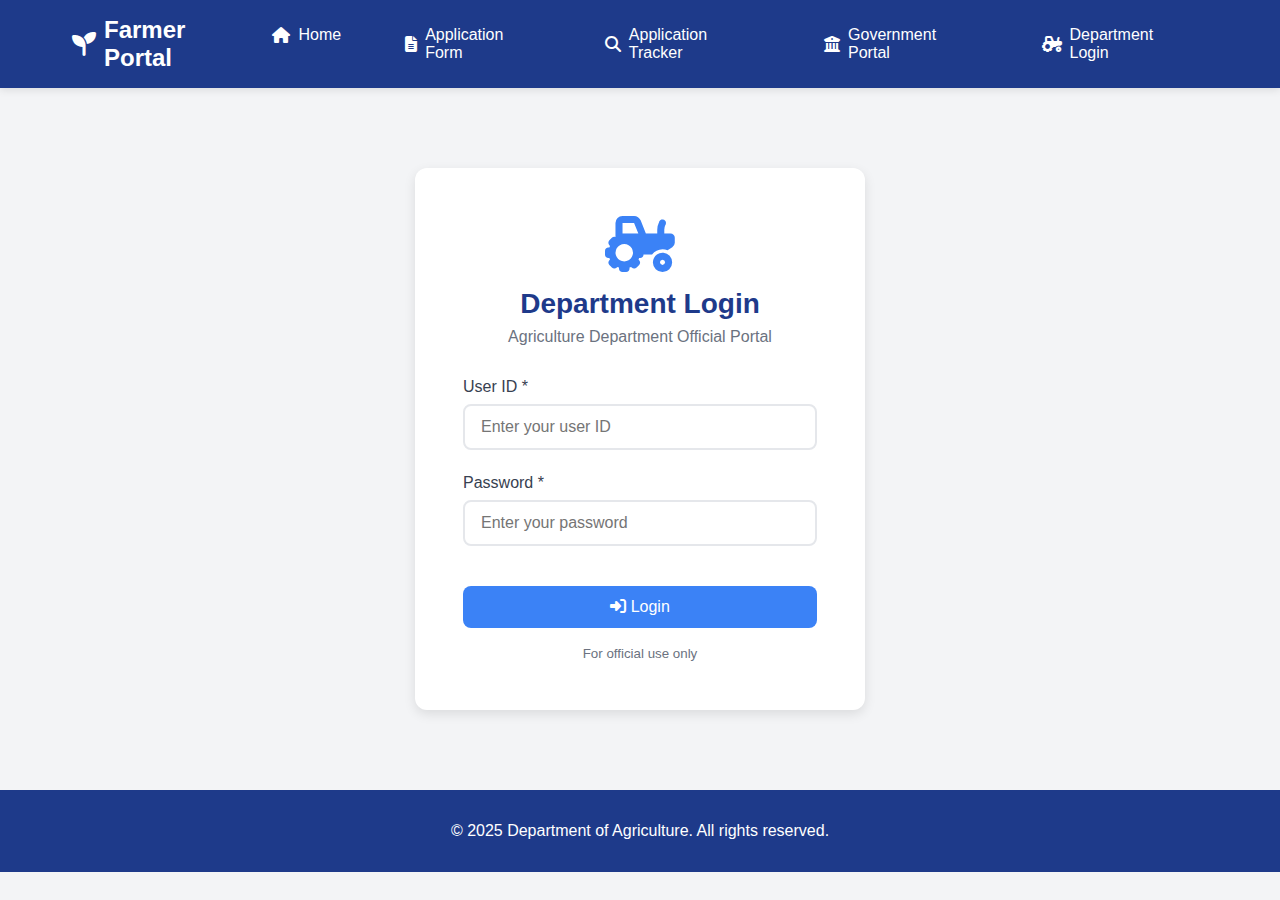
<file: frontend/index.html>
<!DOCTYPE html>
<html lang="en">
<head>
    <meta charset="UTF-8">
    <meta name="viewport" content="width=device-width, initial-scale=1.0">
    <title>Department Login - Farmer Portal</title>
    <link rel="stylesheet" href="styles.css">
    <link rel="stylesheet" href="https://cdnjs.cloudflare.com/ajax/libs/font-awesome/6.4.0/css/all.min.css">
</head>
<body>
    <nav class="navbar">
        <div class="nav-container">
            <div class="nav-logo">
                <i class="fas fa-seedling"></i>
                <span>Farmer Portal</span>
            </div>
            <ul class="nav-menu">
                <li><a href="index.html"><i class="fas fa-home"></i> Home</a></li>
                <li><a href="application-form.html"><i class="fas fa-file-alt"></i> Application Form</a></li>
                <li><a href="application-tracker.html"><i class="fas fa-search"></i> Application Tracker</a></li>
                <li><a href="government-login.html"><i class="fas fa-university"></i> Government Portal</a></li>
                <li><a href="agriculture-login.html" class="active"><i class="fas fa-tractor"></i> Department Login</a></li>
            </ul>
        </div>
    </nav>

    <div class="login-container">
        <div class="login-header">
            <i class="fas fa-tractor"></i>
            <h1>Department Login</h1>
            <p>Agriculture Department Official Portal</p>
        </div>

        <div id="alertContainer"></div>

        <form id="loginForm">
            <div class="form-group">
                <label for="userId">User ID *</label>
                <input type="text" id="userId" name="userId" required 
                       placeholder="Enter your user ID">
            </div>

            <div class="form-group">
                <label for="password">Password *</label>
                <input type="password" id="password" name="password" required 
                       placeholder="Enter your password">
            </div>

            <button type="submit" class="btn btn-primary btn-full">
                <i class="fas fa-sign-in-alt"></i> Login
            </button>
        </form>

        <div style="text-align: center; margin-top: 1rem; color: var(--gray);">
            <small>For official use only</small>
        </div>
    </div>

    <footer class="footer">
        <p>&copy; 2025 Department of Agriculture. All rights reserved.</p>
    </footer>

    <script src="login.js"></script>
    <script>
        // Set department type
        window.DEPARTMENT_TYPE = 'agriculture';
    </script>
</body>
</html>
</file>
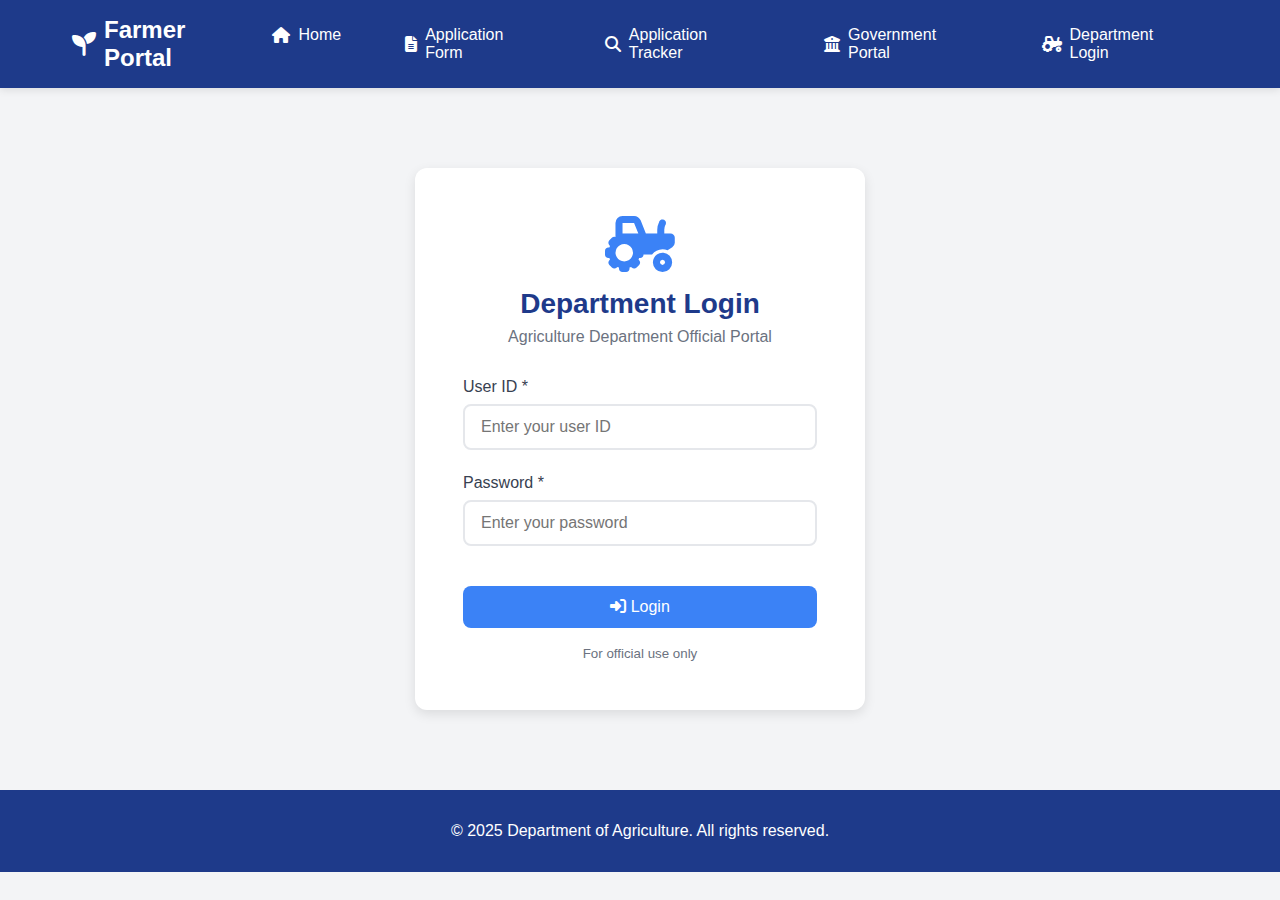
<file: frontend/application-form.html>
<!DOCTYPE html>
<html lang="en">
<head>
    <meta charset="UTF-8">
    <meta name="viewport" content="width=device-width, initial-scale=1.0">
    <title>Application Form - Farmer Portal</title>
    <link rel="stylesheet" href="styles.css">
    <link rel="stylesheet" href="https://cdnjs.cloudflare.com/ajax/libs/font-awesome/6.4.0/css/all.min.css">
</head>
<body>
    <nav class="navbar">
        <div class="nav-container">
            <div class="nav-logo">
                <i class="fas fa-seedling"></i>
                <span>Farmer Portal</span>
            </div>
            <ul class="nav-menu">
                <li><a href="dashboard.html"><i class="fas fa-home"></i> Dashboard</a></li>
                <li><a href="application-form.html" class="active"><i class="fas fa-file-alt"></i> Application Form</a></li>
                <li><a href="application-tracker.html"><i class="fas fa-search"></i> Application Tracker</a></li><li><a href="history.html"><i class="fas fa-history"></i> History</a></li><li><a href="fraud-analysis.html"><i class="fas fa-shield-alt"></i> Fraud Analysis</a></li>
                <li id="userInfo"></li><li><a href="#" onclick="logout(); return false;" class="btn-logout"><i class="fas fa-sign-out-alt"></i> Logout</a></li>
            </ul>
        </div>
    </nav>

    <div class="form-container">
        <div class="form-header">
            <i class="fas fa-file-alt"></i>
            <h1>Farmer Application Form</h1>
            <p>Fill in your details to apply for fertilizers and subsidies</p>
        </div>

        <div id="alertContainer"></div>

        <form id="applicationForm">
            <div class="form-row">
                <div class="form-group">
                    <label for="aadhaarNumber">Aadhaar Number *</label>
                    <input type="text" id="aadhaarNumber" name="aadhaarNumber" required 
                           placeholder="XXXX-XXXX-XXXX" maxlength="14" pattern="\d{4}-\d{4}-\d{4}">
                    <small id="aadhaarHelp" style="color: #64748b;">Enter your registered Aadhaar number</small>
                </div>
                <div class="form-group">
                    <button type="button" id="verifyAadhaarBtn" class="btn btn-primary" style="margin-top: 28px;">
                        <i class="fas fa-check-circle"></i> Verify Aadhaar
                    </button>
                </div>
            </div>

            <div id="aadhaarDetailsSection" style="display: none;">
                <div class="info-box" style="background: #d1fae5; padding: 15px; border-radius: 8px; margin: 20px 0; border-left: 4px solid #10b981;">
                    <h4 style="margin: 0 0 10px 0; color: #065f46;">
                        <i class="fas fa-user-check"></i> Aadhaar Details Verified
                    </h4>
                    <div id="verifiedDetails"></div>
                </div>

                <div class="form-row">
                    <div class="form-group">
                        <label for="farmerName">Farmer Name *</label>
                        <input type="text" id="farmerName" name="farmerName" required placeholder="Enter your full name" readonly style="background: #f3f4f6;">
                    </div>
                    <div class="form-group">
                        <label for="mobileNumber">Mobile Number *</label>
                        <input type="tel" id="mobileNumber" name="mobileNumber" required 
                               placeholder="10-digit mobile number" maxlength="10" pattern="\d{10}" readonly style="background: #f3f4f6;">
                    </div>
                </div>

                <div class="form-row">
                    <div class="form-group">
                        <label for="totalLandAcres">Total Land (Acres) *</label>
                        <input type="number" id="totalLandAcres" name="totalLandAcres" required 
                               placeholder="Auto-filled from Aadhaar" readonly style="background: #f3f4f6; font-weight: bold; color: #1e3a8a;">
                        <small id="landStatus" style="font-weight: bold;"></small>
                    </div>
                    <div class="form-group">
                        <label for="district">District *</label>
                        <input type="text" id="district" name="district" required readonly style="background: #f3f4f6;">
                    </div>
                </div>

                <div class="form-row">
                    <div class="form-group">
                        <label for="state">State *</label>
                        <input type="text" id="state" name="state" required readonly style="background: #f3f4f6;">
                    </div>
                    <div class="form-group">
                        <label for="address">Village/Address *</label>
                        <input type="text" id="address" name="address" required readonly style="background: #f3f4f6;">
                    </div>
                </div>
            </div>

            <div id="cropDetailsSection" style="display: none;">
                <div class="form-group">
                    <label for="cropType">Crop Type *</label>
                    <input type="text" id="cropType" name="cropType" required placeholder="e.g., Paddy, Wheat, Cotton, Sugarcane">
                    <small style="color: #64748b;">Enter crop type and wait for subsidy calculation</small>
                </div>

                <!-- Auto-calculated Quantities (Based on Crop Norms) - Hidden fields for submission -->
                <input type="hidden" id="fertilizerQty" name="fertilizerQty">
                <input type="hidden" id="seedQty" name="seedQty">
                
                <!-- Display Section for Subsidy Quantities -->
                <div id="allowedQuantitiesSection" class="info-box" style="display: none; background: #dbeafe; padding: 15px; border-radius: 8px; margin: 20px 0;">
                    <h4 style="margin: 0 0 10px 0; color: #1e3a8a;">
                        <i class="fas fa-spinner fa-spin"></i> Calculating subsidies...
                    </h4>
                </div>

                <button type="submit" class="btn btn-primary btn-full" style="margin-top: 20px;">
                    <i class="fas fa-paper-plane"></i> Submit Application
                </button>
            </div>
        </form>
    </div>

    <footer class="footer">
        <p>&copy; 2025 Department of Agriculture. All rights reserved.</p>
    </footer>

    <script src="auth.js"></script><script src="locations.js"></script><script src="app.js"></script>
</body>
</html>
</file>
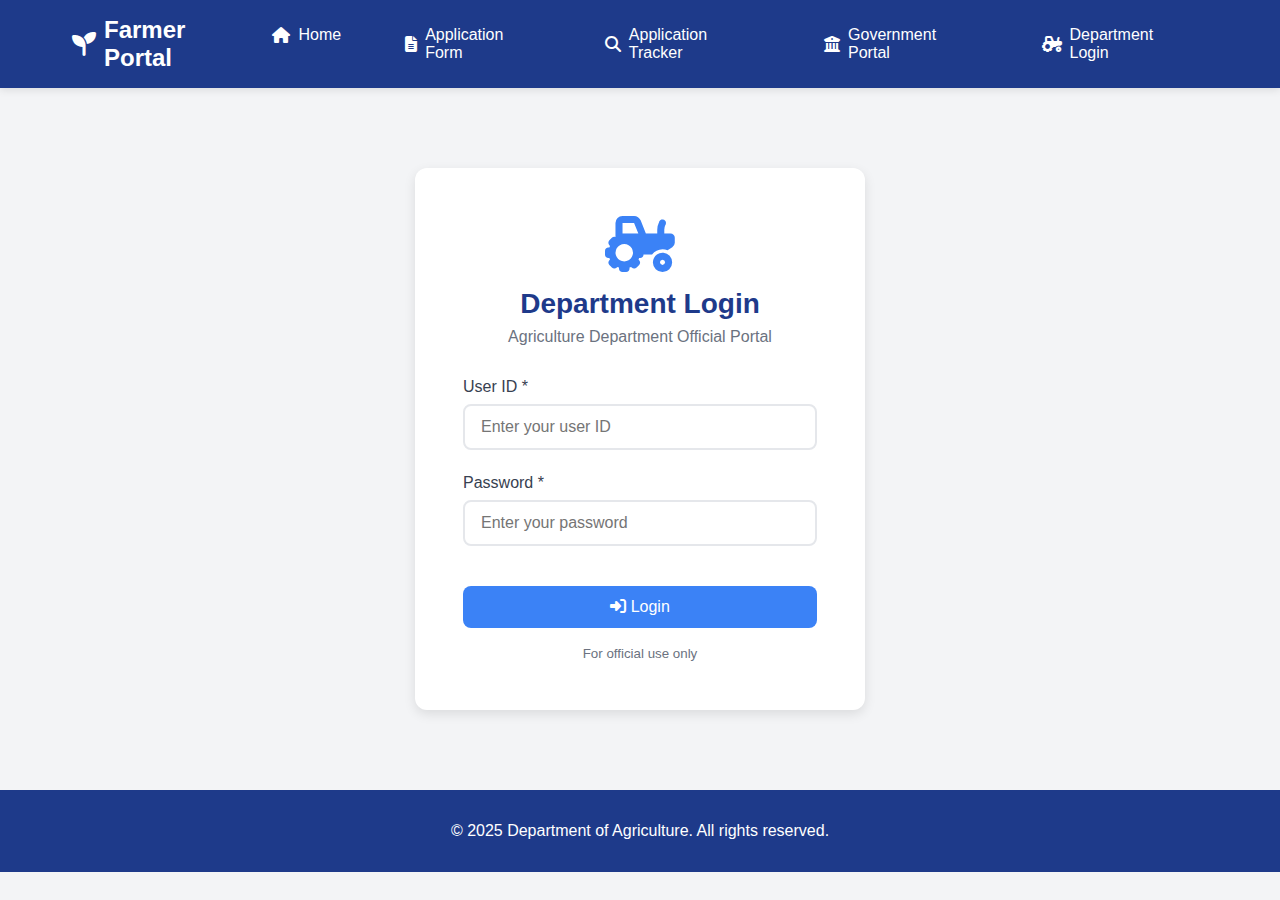
<file: frontend/application-tracker.html>
<!DOCTYPE html>
<html lang="en">
<head>
    <meta charset="UTF-8">
    <meta name="viewport" content="width=device-width, initial-scale=1.0">
    <title>Application Tracker - Farmer Portal</title>
    <link rel="stylesheet" href="styles.css">
    <link rel="stylesheet" href="https://cdnjs.cloudflare.com/ajax/libs/font-awesome/6.4.0/css/all.min.css">
</head>
<body>
    <nav class="navbar">
        <div class="nav-container">
            <div class="nav-logo">
                <i class="fas fa-seedling"></i>
                <span>Farmer Portal</span>
            </div>
            <ul class="nav-menu">
                <li><a href="dashboard.html"><i class="fas fa-home"></i> Dashboard</a></li>
                <li><a href="application-form.html"><i class="fas fa-file-alt"></i> Application Form</a></li>
                <li><a href="application-tracker.html" class="active"><i class="fas fa-search"></i> Application Tracker</a></li><li><a href="history.html"><i class="fas fa-history"></i> History</a></li><li><a href="fraud-analysis.html"><i class="fas fa-shield-alt"></i> Fraud Analysis</a></li>
                <li id="userInfo"></li><li><a href="#" onclick="logout(); return false;" class="btn-logout"><i class="fas fa-sign-out-alt"></i> Logout</a></li>
            </ul>
        </div>
    </nav>

    <div class="form-container">
        <div class="form-header">
            <i class="fas fa-search"></i>
            <h1>Track Your Application</h1>
            <p>Enter your details to check application status</p>
        </div>

        <div id="alertContainer"></div>

        <form id="trackerForm">
            <div class="form-group">
                <label for="applicationId">Application ID *</label>
                <input type="text" id="applicationId" name="applicationId" required 
                       placeholder="Enter your application ID">
            </div>

            <div class="form-group">
                <label for="mobileNumber">Mobile Number *</label>
                <input type="tel" id="mobileNumber" name="mobileNumber" required 
                       placeholder="10-digit mobile number" maxlength="10" pattern="\d{10}">
            </div>

            <button type="submit" class="btn btn-primary btn-full">
                <i class="fas fa-search"></i> Track Application
            </button>
        </form>

        <div id="trackerResult" class="tracker-result" style="display: none;">
            <h3><i class="fas fa-info-circle"></i> Application Details</h3>
            <div class="result-item">
                <span class="result-label">Application ID:</span>
                <span class="result-value" id="resultAppId"></span>
            </div>
            <div class="result-item">
                <span class="result-label">Farmer Name:</span>
                <span class="result-value" id="resultFarmerName"></span>
            </div>
            <div class="result-item">
                <span class="result-label">Status:</span>
                <span class="result-value" id="resultStatus"></span>
            </div>
            <div class="result-item">
                <span class="result-label">Department:</span>
                <span class="result-value" id="resultDepartment"></span>
            </div>
            <div class="result-item">
                <span class="result-label">Submitted Date:</span>
                <span class="result-value" id="resultDate"></span>
            </div>
        </div>
    </div>

    <footer class="footer">
        <p>&copy; 2025 Department of Agriculture. All rights reserved.</p>
    </footer>

    <script src="auth.js"></script><script src="auth.js"></script><script src="auth.js"></script><script src="tracker.js"></script>
</body>
</html>
</file>
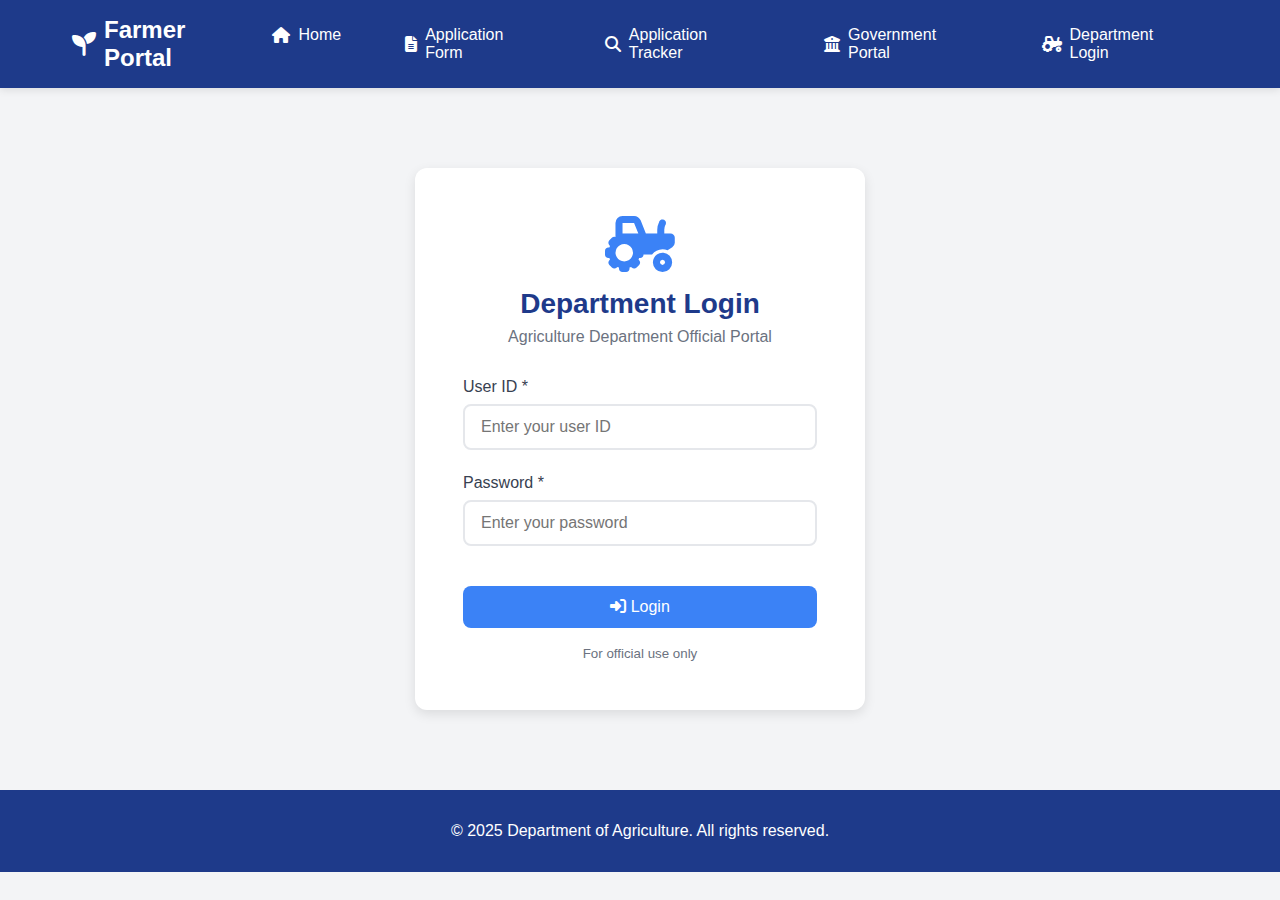
<file: frontend/dashboard.html>
<!DOCTYPE html>
<html lang="en">
<head>
    <meta charset="UTF-8">
    <meta name="viewport" content="width=device-width, initial-scale=1.0">
    <title>Dashboard - Farmer Portal</title>
    <link rel="stylesheet" href="styles.css">
    <link rel="stylesheet" href="https://cdnjs.cloudflare.com/ajax/libs/font-awesome/6.4.0/css/all.min.css">
</head>
<body>
    <nav class="navbar">
        <div class="nav-container">
            <div class="nav-logo">
                <i class="fas fa-seedling"></i>
                <span>Farmer Portal</span>
            </div>
            <ul class="nav-menu">
                <li><a href="dashboard.html" class="active"><i class="fas fa-home"></i> Dashboard</a></li>
                <li><a href="application-form.html"><i class="fas fa-file-alt"></i> Application Form</a></li>
                <li><a href="application-tracker.html"><i class="fas fa-search"></i> Application Tracker</a></li><li><a href="history.html"><i class="fas fa-history"></i> History</a></li><li><a href="fraud-analysis.html"><i class="fas fa-shield-alt"></i> Fraud Analysis</a></li>
                <li id="userInfo"></li>
                <li><a href="#" onclick="logout(); return false;" class="btn-logout"><i class="fas fa-sign-out-alt"></i> Logout</a></li>
            </ul>
        </div>
    </nav>

    <div class="hero-section">
        <div class="hero-content">
            <h1>Welcome to Farmer Portal</h1>
            <p>Department Dashboard - One-stop solution for agricultural services</p>
            <div class="hero-cards">
                <div class="hero-card">
                    <i class="fas fa-file-alt"></i>
                    <h3>Apply Online</h3>
                    <p>Submit your application for fertilizers and subsidies</p>
                    <a href="application-form.html" class="btn btn-primary">Apply Now</a>
                </div>
                <div class="hero-card">
                    <i class="fas fa-search"></i>
                    <h3>Track Application</h3>
                    <p>Check the status of your submitted applications</p>
                    <a href="application-tracker.html" class="btn btn-secondary">Track Now</a>
                </div>
            </div>
        </div>
    </div>

    <footer class="footer">
        <p>&copy; 2025 Department of Agriculture. All rights reserved.</p>
    </footer>

    <script src="auth.js"></script>
</body>
</html>
</file>
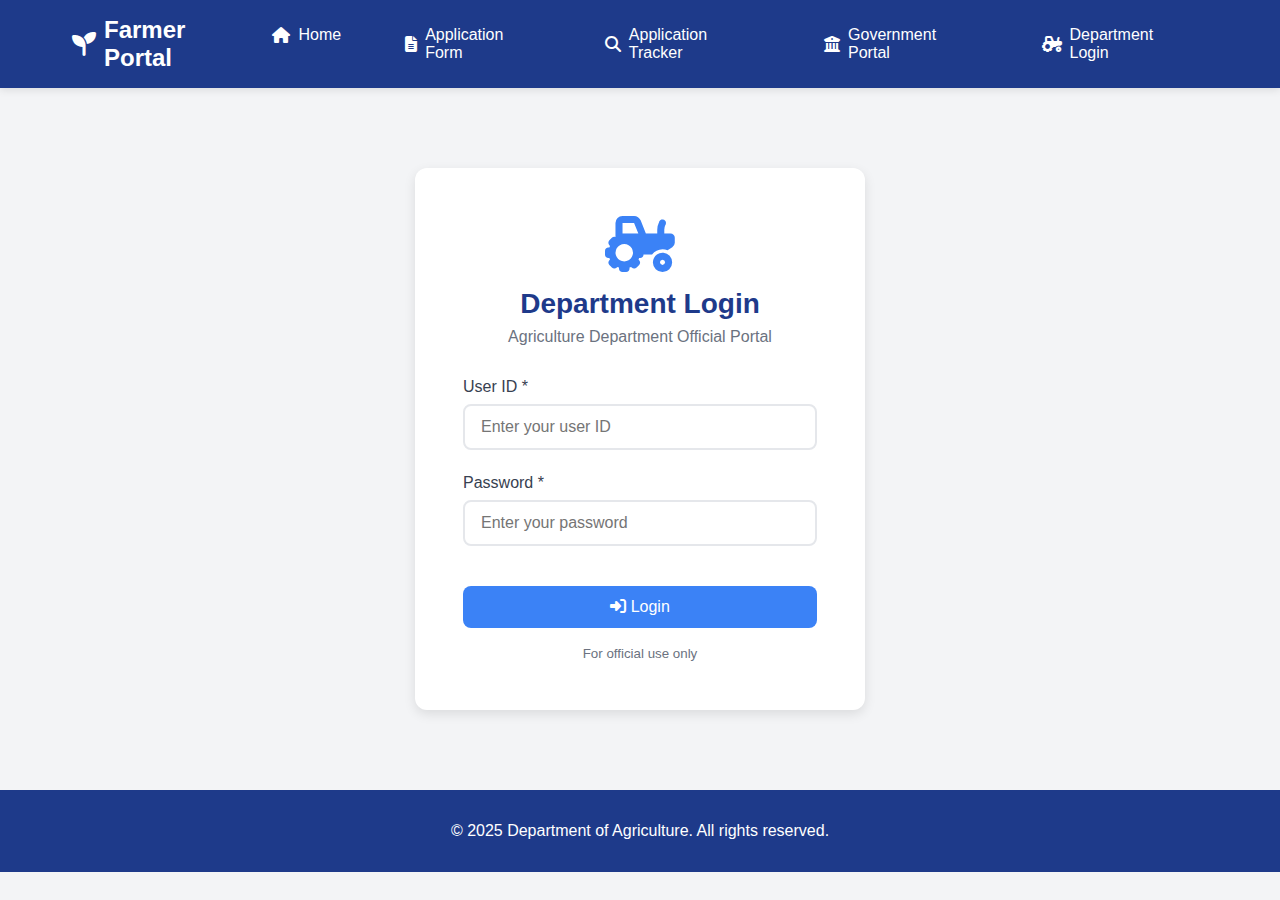
<file: frontend/fraud-analysis.html>
<!DOCTYPE html>
<html lang="en">
<head>
    <meta charset="UTF-8">
    <meta name="viewport" content="width=device-width, initial-scale=1.0">
    <title>Fraud Analysis - Farmer Portal</title>
    <link rel="stylesheet" href="styles.css">
    <link rel="stylesheet" href="https://cdnjs.cloudflare.com/ajax/libs/font-awesome/6.4.0/css/all.min.css">
</head>
<body>
    <nav class="navbar">
        <div class="nav-container">
            <div class="nav-logo">
                <i class="fas fa-seedling"></i>
                <span>Farmer Portal</span>
            </div>
            <ul class="nav-menu">
                <li><a href="dashboard.html"><i class="fas fa-home"></i> Dashboard</a></li>
                <li><a href="application-form.html"><i class="fas fa-file-alt"></i> Application Form</a></li>
                <li><a href="application-tracker.html"><i class="fas fa-search"></i> Application Tracker</a></li>
                <li><a href="history.html"><i class="fas fa-history"></i> History</a></li>
                <li><a href="fraud-analysis.html" class="active"><i class="fas fa-shield-alt"></i> Fraud Analysis</a></li>
                <li id="userInfo"></li>
                <li><a href="#" onclick="logout(); return false;" class="btn-logout"><i class="fas fa-sign-out-alt"></i> Logout</a></li>
            </ul>
        </div>
    </nav>

    <div class="fraud-container">
        <div class="fraud-header">
            <i class="fas fa-shield-alt"></i>
            <h1>Subsidy Leakage Detection</h1>
            <p>AI-powered fraud detection and anomaly analysis</p>
        </div>

        <div id="alertContainer"></div>

        <div class="control-section">
            <button onclick="runAnalysis()" class="btn btn-primary">
                <i class="fas fa-brain"></i> Run Fraud Analysis
            </button>
            <button onclick="trainModel()" class="btn btn-secondary">
                <i class="fas fa-graduation-cap"></i> Train Model
            </button>
        </div>

        <!-- Statistics Dashboard -->
        <div class="fraud-stats-section" id="statsSection" style="display: none;">
            <h2><i class="fas fa-chart-bar"></i> Detection Statistics</h2>
            <div class="fraud-stats-grid">
                <div class="fraud-stat-card total">
                    <i class="fas fa-file-alt"></i>
                    <div class="stat-content">
                        <h3 id="totalApps">0</h3>
                        <p>Total Applications Analyzed</p>
                    </div>
                </div>
                <div class="fraud-stat-card flagged">
                    <i class="fas fa-flag"></i>
                    <div class="stat-content">
                        <h3 id="flaggedCount">0</h3>
                        <p>Flagged as Anomalies</p>
                        <span class="percentage" id="flaggedPercent">0%</span>
                    </div>
                </div>
                <div class="fraud-stat-card high-risk">
                    <i class="fas fa-exclamation-triangle"></i>
                    <div class="stat-content">
                        <h3 id="highRiskCount">0</h3>
                        <p>High Risk</p>
                    </div>
                </div>
                <div class="fraud-stat-card medium-risk">
                    <i class="fas fa-exclamation-circle"></i>
                    <div class="stat-content">
                        <h3 id="mediumRiskCount">0</h3>
                        <p>Medium Risk</p>
                    </div>
                </div>
                <div class="fraud-stat-card low-risk">
                    <i class="fas fa-info-circle"></i>
                    <div class="stat-content">
                        <h3 id="lowRiskCount">0</h3>
                        <p>Low Risk</p>
                    </div>
                </div>
            </div>
        </div>

        <!-- Flagged Applications Table -->
        <div class="flagged-section" id="flaggedSection" style="display: none;">
            <h2><i class="fas fa-flag"></i> Top Risk Applications</h2>
            <div class="table-container">
                <table class="fraud-table" id="fraudTable">
                    <thead>
                        <tr>
                            <th>Application ID</th>
                            <th>Risk Level</th>
                            <th>Anomaly Score</th>
                            <th>Fraud Indicators</th>
                            <th>Actions</th>
                        </tr>
                    </thead>
                    <tbody id="fraudTableBody">
                        <!-- Populated by JavaScript -->
                    </tbody>
                </table>
            </div>
        </div>

        <!-- Analysis Explanation -->
        <div class="info-section">
            <h2><i class="fas fa-lightbulb"></i> How Fraud Detection Works</h2>
            <div class="info-grid">
                <div class="info-card">
                    <i class="fas fa-robot"></i>
                    <h3>Machine Learning</h3>
                    <p>Uses Isolation Forest algorithm to detect anomalies based on land size, crop type, and geographic patterns.</p>
                </div>
                <div class="info-card">
                    <i class="fas fa-map-marked-alt"></i>
                    <h3>Geographic Clustering</h3>
                    <p>Identifies suspicious clusters of applications from the same district that may indicate coordinated fraud.</p>
                </div>
                <div class="info-card">
                    <i class="fas fa-chart-line"></i>
                    <h3>Statistical Analysis</h3>
                    <p>Compares land holdings and subsidy claims against district and state averages to find outliers.</p>
                </div>
                <div class="info-card">
                    <i class="fas fa-balance-scale"></i>
                    <h3>Norm Comparison</h3>
                    <p>Validates fertilizer and seed requirements against standard agricultural norms for each crop type.</p>
                </div>
            </div>
        </div>

        <!-- Fraud Indicators Legend -->
        <div class="legend-section">
            <h3><i class="fas fa-info-circle"></i> Common Fraud Indicators</h3>
            <ul class="fraud-indicators-list">
                <li><i class="fas fa-exclamation-triangle"></i> <strong>Ghost Farmers:</strong> Unrealistic land holdings (too large or too small)</li>
                <li><i class="fas fa-map-marker-alt"></i> <strong>Geographic Clustering:</strong> Unusual concentration of applications from same district</li>
                <li><i class="fas fa-chart-area"></i> <strong>Land Size Anomalies:</strong> Significant deviation from district average</li>
                <li><i class="fas fa-calculator"></i> <strong>Subsidy Mismatch:</strong> Expected vs actual requirements don't align with crop norms</li>
                <li><i class="fas fa-brain"></i> <strong>ML Detection:</strong> Statistical anomaly identified by machine learning model</li>
            </ul>
        </div>
    </div>

    <!-- Application Detail Modal -->
    <div id="detailModal" class="modal" style="display: none;">
        <div class="modal-content">
            <div class="modal-header">
                <h2><i class="fas fa-shield-alt"></i> Fraud Risk Analysis</h2>
                <span class="close" onclick="closeDetailModal()">&times;</span>
            </div>
            <div class="modal-body" id="modalDetailBody">
                <!-- Details populated by JavaScript -->
            </div>
            <div class="modal-footer">
                <button onclick="closeDetailModal()" class="btn btn-secondary">Close</button>
            </div>
        </div>
    </div>

    <footer class="footer">
        <p>&copy; 2025 Department of Agriculture. All rights reserved.</p>
    </footer>

    <script src="auth.js"></script>
    <script src="fraud-analysis.js"></script>
</body>
</html>
</file>
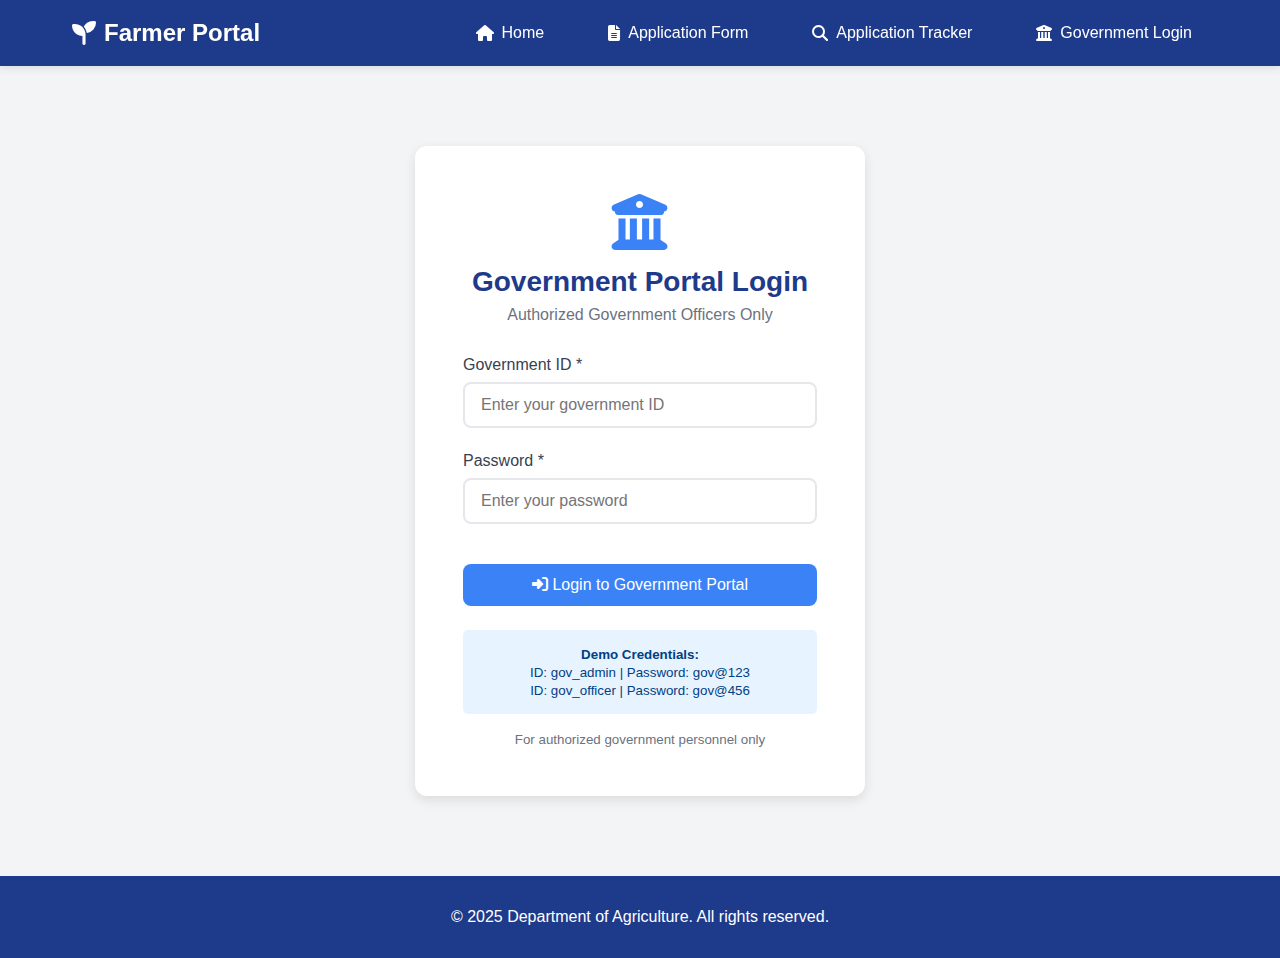
<file: frontend/government-login.html>
<!DOCTYPE html>
<html lang="en">
<head>
    <meta charset="UTF-8">
    <meta name="viewport" content="width=device-width, initial-scale=1.0">
    <title>Government Portal Login</title>
    <link rel="stylesheet" href="styles.css">
    <link rel="stylesheet" href="https://cdnjs.cloudflare.com/ajax/libs/font-awesome/6.4.0/css/all.min.css">
</head>
<body>
    <nav class="navbar">
        <div class="nav-container">
            <div class="nav-logo">
                <i class="fas fa-seedling"></i>
                <span>Farmer Portal</span>
            </div>
            <ul class="nav-menu">
                <li><a href="index.html"><i class="fas fa-home"></i> Home</a></li>
                <li><a href="application-form.html"><i class="fas fa-file-alt"></i> Application Form</a></li>
                <li><a href="application-tracker.html"><i class="fas fa-search"></i> Application Tracker</a></li>
                <li><a href="government-login.html" class="active"><i class="fas fa-university"></i> Government Login</a></li>
            </ul>
        </div>
    </nav>

    <div class="login-container">
        <div class="login-header">
            <i class="fas fa-university"></i>
            <h1>Government Portal Login</h1>
            <p>Authorized Government Officers Only</p>
        </div>

        <div id="alertContainer"></div>

        <form id="loginForm">
            <div class="form-group">
                <label for="userId">Government ID *</label>
                <input type="text" id="userId" name="userId" required 
                       placeholder="Enter your government ID">
            </div>

            <div class="form-group">
                <label for="password">Password *</label>
                <input type="password" id="password" name="password" required 
                       placeholder="Enter your password">
            </div>

            <button type="submit" class="btn btn-primary btn-full">
                <i class="fas fa-sign-in-alt"></i> Login to Government Portal
            </button>
        </form>

        <div style="text-align: center; margin-top: 1.5rem; padding: 15px; background: #e7f3ff; border-radius: 5px;">
            <small style="color: #004085;">
                <strong>Demo Credentials:</strong><br>
                ID: gov_admin | Password: gov@123<br>
                ID: gov_officer | Password: gov@456
            </small>
        </div>

        <div style="text-align: center; margin-top: 1rem; color: var(--gray);">
            <small>For authorized government personnel only</small>
        </div>
    </div>

    <footer class="footer">
        <p>&copy; 2025 Department of Agriculture. All rights reserved.</p>
    </footer>

    <script>
        const API_URL = 'http://localhost:8002';

        document.getElementById('loginForm').addEventListener('submit', async (e) => {
            e.preventDefault();
            
            const userId = document.getElementById('userId').value.trim();
            const password = document.getElementById('password').value;
            
            try {
                const response = await fetch(`${API_URL}/api/login`, {
                    method: 'POST',
                    headers: {
                        'Content-Type': 'application/json'
                    },
                    body: JSON.stringify({
                        user_id: userId,
                        password: password,
                        department: 'government'
                    })
                });
                
                const data = await response.json();
                
                if (data.success) {
                    // Check if user is from government department
                    if (data.user.department !== 'government') {
                        showAlert('Access denied. This portal is for government officers only.', 'error');
                        return;
                    }
                    
                    // Store user data
                    localStorage.setItem('user', JSON.stringify(data.user));
                    localStorage.setItem('userId', data.user.id);
                    
                    showAlert('Login successful! Redirecting...', 'success');
                    
                    // Redirect to government portal
                    setTimeout(() => {
                        window.location.href = 'government-portal.html';
                    }, 1000);
                } else {
                    showAlert(data.message || 'Invalid credentials', 'error');
                }
            } catch (error) {
                console.error('Login error:', error);
                showAlert('Login failed. Please check your connection and try again.', 'error');
            }
        });

        function showAlert(message, type) {
            const alertContainer = document.getElementById('alertContainer');
            const alertClass = type === 'success' ? 'alert-success' : 'alert-error';
            
            alertContainer.innerHTML = `
                <div class="alert ${alertClass}">
                    ${message}
                </div>
            `;
            
            if (type === 'error') {
                setTimeout(() => {
                    alertContainer.innerHTML = '';
                }, 5000);
            }
        }
    </script>
</body>
</html>
</file>
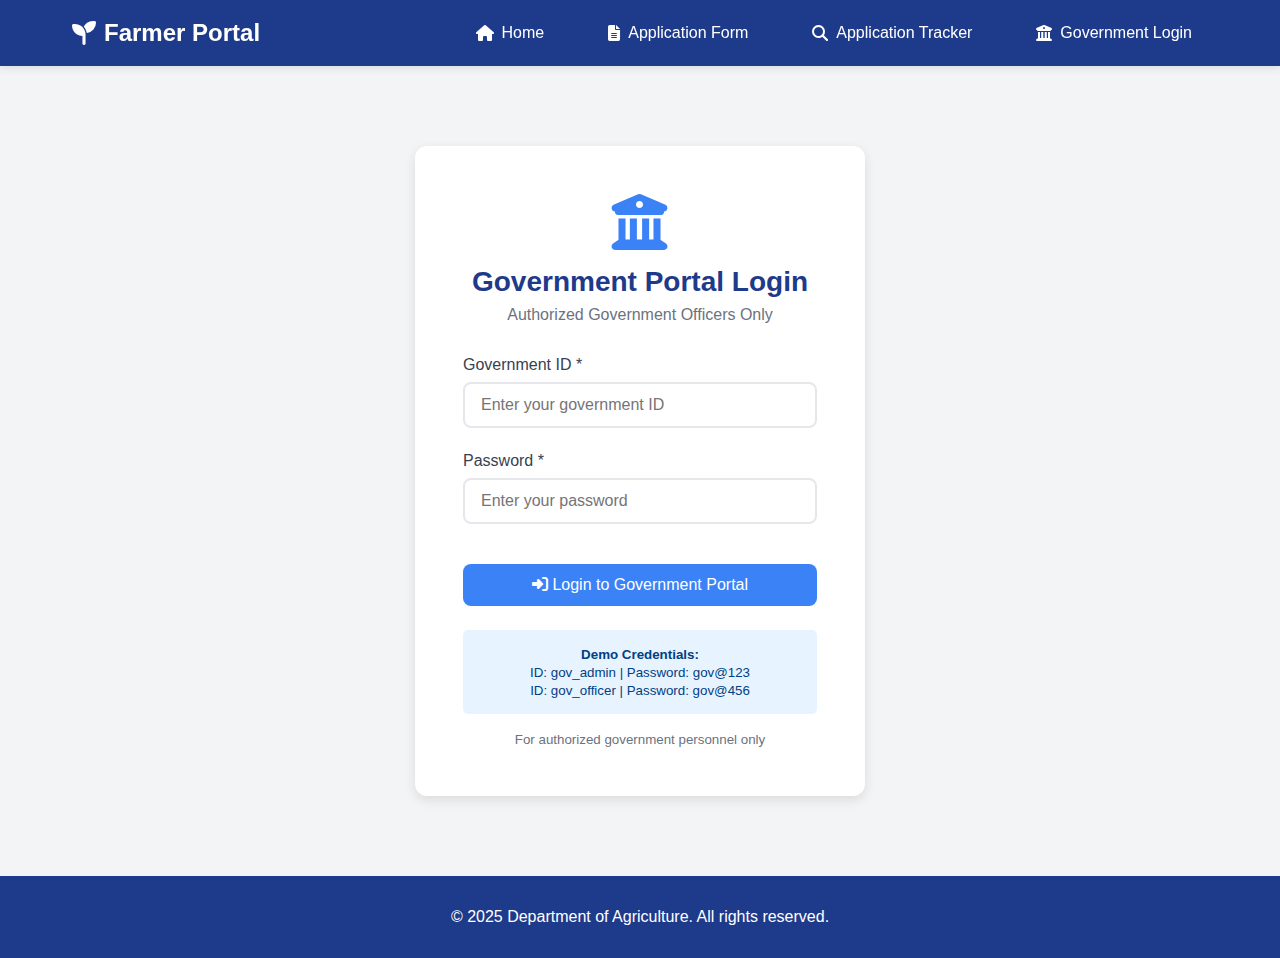
<file: frontend/government-portal.html>
<!DOCTYPE html>
<html lang="en">
<head>
    <meta charset="UTF-8">
    <meta name="viewport" content="width=device-width, initial-scale=1.0">
    <title>Government Portal - Application Review</title>
    <link rel="stylesheet" href="styles.css">
    <style>
        .gov-portal {
            padding: 20px;
            max-width: 1600px;
            margin: 0 auto;
        }
        
        .portal-header {
            background: linear-gradient(135deg, #1e3c72 0%, #2a5298 100%);
            color: white;
            padding: 30px;
            border-radius: 10px;
            margin-bottom: 30px;
            box-shadow: 0 4px 6px rgba(0,0,0,0.1);
            display: flex;
            justify-content: space-between;
            align-items: center;
        }
        
        .portal-header h1 {
            margin: 0;
            font-size: 28px;
        }
        
        .officer-info {
            text-align: right;
        }
        
        .officer-info .name {
            font-weight: bold;
            font-size: 16px;
        }
        
        .officer-info .role {
            font-size: 14px;
            opacity: 0.9;
        }
        
        .stats-section {
            display: grid;
            grid-template-columns: repeat(auto-fit, minmax(200px, 1fr));
            gap: 20px;
            margin-bottom: 30px;
        }
        
        .stat-card {
            background: white;
            padding: 20px;
            border-radius: 8px;
            box-shadow: 0 2px 4px rgba(0,0,0,0.1);
            text-align: center;
            border-left: 4px solid #1e3c72;
        }
        
        .stat-card.pending {
            border-left-color: #ffc107;
        }
        
        .stat-card.approved {
            border-left-color: #28a745;
        }
        
        .stat-card.rejected {
            border-left-color: #dc3545;
        }
        
        .stat-card.high-risk {
            border-left-color: #ff6b6b;
        }
        
        .stat-value {
            font-size: 36px;
            font-weight: bold;
            color: #1e3c72;
            margin: 10px 0;
        }
        
        .stat-label {
            color: #666;
            font-size: 14px;
            text-transform: uppercase;
        }
        
        .filters-section {
            background: white;
            padding: 20px;
            border-radius: 8px;
            box-shadow: 0 2px 4px rgba(0,0,0,0.1);
            margin-bottom: 20px;
        }
        
        .filters-grid {
            display: grid;
            grid-template-columns: repeat(auto-fit, minmax(200px, 1fr));
            gap: 15px;
            align-items: end;
        }
        
        .filter-group {
            display: flex;
            flex-direction: column;
        }
        
        .filter-group label {
            margin-bottom: 5px;
            color: #555;
            font-weight: 500;
            font-size: 14px;
        }
        
        .filter-group select,
        .filter-group input {
            padding: 10px;
            border: 1px solid #ddd;
            border-radius: 5px;
            font-size: 14px;
        }
        
        .applications-section {
            background: white;
            padding: 25px;
            border-radius: 8px;
            box-shadow: 0 2px 4px rgba(0,0,0,0.1);
        }
        
        .applications-table {
            width: 100%;
            border-collapse: collapse;
            margin-top: 20px;
        }
        
        .applications-table th {
            background: #f8f9fa;
            padding: 12px;
            text-align: left;
            border-bottom: 2px solid #dee2e6;
            font-weight: 600;
            color: #333;
            position: sticky;
            top: 0;
        }
        
        .applications-table td {
            padding: 12px;
            border-bottom: 1px solid #dee2e6;
        }
        
        .applications-table tbody tr:hover {
            background: #f8f9fa;
            cursor: pointer;
        }
        
        .status-badge {
            padding: 6px 12px;
            border-radius: 20px;
            font-size: 12px;
            font-weight: 600;
            text-transform: uppercase;
        }
        
        .status-pending {
            background: #fff3cd;
            color: #856404;
        }
        
        .status-approved {
            background: #d4edda;
            color: #155724;
        }
        
        .status-rejected {
            background: #f8d7da;
            color: #721c24;
        }
        
        .status-under-review {
            background: #d1ecf1;
            color: #0c5460;
        }
        
        .risk-badge {
            padding: 4px 10px;
            border-radius: 15px;
            font-size: 11px;
            font-weight: 600;
        }
        
        .risk-low {
            background: #d4edda;
            color: #155724;
        }
        
        .risk-safe {
            background: #d4edda;
            color: #155724;
            font-weight: bold;
        }
        
        .risk-risk {
            background: #f8d7da;
            color: #721c24;
            font-weight: bold;
        }
        
        .action-buttons {
            display: flex;
            gap: 8px;
        }
        
        .btn {
            padding: 8px 16px;
            border: none;
            border-radius: 5px;
            font-size: 13px;
            cursor: pointer;
            transition: all 0.3s;
            font-weight: 500;
        }
        
        .btn-view {
            background: #17a2b8;
            color: white;
        }
        
        .btn-view:hover {
            background: #138496;
        }
        
        .btn-approve {
            background: #28a745;
            color: white;
            padding: 8px 16px;
            font-size: 14px;
        }
        
        .btn-approve:hover {
            background: #218838;
        }
        
        .btn-reject {
            background: #dc3545;
            color: white;
            padding: 8px 16px;
            font-size: 14px;
        }
        
        .btn-reject:hover {
            background: #c82333;
        }
        
        /* Quick action buttons in table */
        .action-buttons {
            display: flex;
            gap: 5px;
            justify-content: center;
            flex-wrap: wrap;
        }
        
        .action-buttons .btn {
            padding: 5px 10px;
            font-size: 12px;
            min-width: auto;
        }
        
        .action-buttons .btn-approve,
        .action-buttons .btn-reject {
            padding: 5px 8px;
            font-size: 14px;
            font-weight: bold;
        }
        
        .btn-primary {
            background: #1e3c72;
            color: white;
            padding: 10px 20px;
        }
        
        .btn-primary:hover {
            background: #2a5298;
        }
        
        /* Modal Styles */
        .modal {
            display: none;
            position: fixed;
            z-index: 1000;
            left: 0;
            top: 0;
            width: 100%;
            height: 100%;
            background-color: rgba(0,0,0,0.5);
            overflow-y: auto;
        }
        
        .modal.show {
            display: block;
        }
        
        .modal-content {
            background-color: white;
            margin: 50px auto;
            padding: 0;
            width: 90%;
            max-width: 900px;
            border-radius: 10px;
            box-shadow: 0 4px 20px rgba(0,0,0,0.3);
        }
        
        .modal-header {
            background: linear-gradient(135deg, #1e3c72 0%, #2a5298 100%);
            color: white;
            padding: 20px 30px;
            border-radius: 10px 10px 0 0;
            display: flex;
            justify-content: space-between;
            align-items: center;
        }
        
        .modal-header h2 {
            margin: 0;
        }
        
        .close {
            color: white;
            font-size: 32px;
            font-weight: bold;
            cursor: pointer;
            line-height: 1;
        }
        
        .close:hover {
            opacity: 0.8;
        }
        
        .modal-body {
            padding: 30px;
        }
        
        .detail-grid {
            display: grid;
            grid-template-columns: repeat(2, 1fr);
            gap: 20px;
            margin-bottom: 25px;
        }
        
        .detail-item {
            padding: 15px;
            background: #f8f9fa;
            border-radius: 5px;
        }
        
        .detail-label {
            font-weight: 600;
            color: #555;
            font-size: 13px;
            margin-bottom: 5px;
            text-transform: uppercase;
        }
        
        .detail-value {
            color: #333;
            font-size: 16px;
        }
        
        .ml-analysis {
            background: #e8f4f8;
            padding: 20px;
            border-radius: 8px;
            margin: 20px 0;
            border-left: 4px solid #17a2b8;
        }
        
        .ml-analysis h3 {
            margin-top: 0;
            color: #0c5460;
        }
        
        .review-section {
            background: #fff3cd;
            padding: 20px;
            border-radius: 8px;
            margin-top: 20px;
        }
        
        .review-section h3 {
            margin-top: 0;
            color: #856404;
        }
        
        .form-group {
            margin-bottom: 15px;
        }
        
        .form-group label {
            display: block;
            margin-bottom: 5px;
            font-weight: 600;
            color: #333;
        }
        
        .form-group textarea {
            width: 100%;
            padding: 10px;
            border: 1px solid #ddd;
            border-radius: 5px;
            resize: vertical;
            min-height: 80px;
            font-family: inherit;
        }
        
        .modal-footer {
            padding: 20px 30px;
            background: #f8f9fa;
            border-radius: 0 0 10px 10px;
            display: flex;
            justify-content: flex-end;
            gap: 10px;
        }
        
        .no-data {
            text-align: center;
            padding: 40px;
            color: #999;
        }
        
        .loading {
            text-align: center;
            padding: 40px;
            color: #1e3c72;
        }
        
        .fraud-warning {
            background: #f8d7da;
            color: #721c24;
            padding: 15px;
            border-radius: 5px;
            border-left: 4px solid #dc3545;
            margin: 15px 0;
        }
        
        .fraud-warning h4 {
            margin-top: 0;
        }
        
        .warning-list {
            list-style: none;
            padding: 0;
            margin: 10px 0 0 0;
        }
        
        .warning-list li {
            padding: 5px 0;
            padding-left: 20px;
            position: relative;
        }
        
        .warning-list li:before {
            content: "⚠️";
            position: absolute;
            left: 0;
        }
    </style>
</head>
<body>
    <nav>
        <div class="nav-container">
            <h1>🏛️ Government Portal</h1>
            <div class="nav-links">
                <a href="government-portal.html" class="active">Applications</a>
                <a href="ml-analytics-integrated.html">ML Analytics</a>
                <a href="government-login.html" onclick="logout(); return false;">Logout</a>
            </div>
        </div>
    </nav>

    <div class="gov-portal">
        <div class="portal-header">
            <div>
                <h1>📋 Application Review Dashboard</h1>
                <p style="margin: 5px 0 0 0; opacity: 0.9;">Review and manage subsidy applications</p>
            </div>
            <div class="officer-info">
                <div class="name" id="officerName">Agriculture Officer</div>
                <div class="role">Department of Agriculture</div>
            </div>
        </div>

        <!-- Statistics Section -->
        <div class="stats-section">
            <div class="stat-card pending">
                <div class="stat-label">Pending Review</div>
                <div class="stat-value" id="statPending">0</div>
            </div>
            <div class="stat-card">
                <div class="stat-label">Under Review</div>
                <div class="stat-value" id="statUnderReview">0</div>
            </div>
            <div class="stat-card approved">
                <div class="stat-label">Approved</div>
                <div class="stat-value" id="statApproved">0</div>
            </div>
            <div class="stat-card rejected">
                <div class="stat-label">Rejected</div>
                <div class="stat-value" id="statRejected">0</div>
            </div>
            <div class="stat-card high-risk">
                <div class="stat-label">Risk Flagged</div>
                <div class="stat-value" id="statHighRisk">0</div>
            </div>
        </div>

        <!-- Filters Section -->
        <div class="filters-section">
            <h3 style="margin-top: 0;">🔍 Filters</h3>
            <div class="filters-grid">
                <div class="filter-group">
                    <label>Status</label>
                    <select id="filterStatus">
                        <option value="">All Status</option>
                        <option value="pending">Pending</option>
                        <option value="under_review">Under Review</option>
                        <option value="approved">Approved</option>
                        <option value="rejected">Rejected</option>
                    </select>
                </div>
                <div class="filter-group">
                    <label>Risk Level</label>
                    <select id="filterRisk">
                        <option value="">All Risks</option>
                        <option value="SAFE">✓ Safe</option>
                        <option value="RISK">⚠️ Risk</option>
                    </select>
                </div>
                <div class="filter-group">
                    <label>State</label>
                    <select id="filterState">
                        <option value="">All States</option>
                    </select>
                </div>
                <div class="filter-group">
                    <label>District</label>
                    <select id="filterDistrict">
                        <option value="">All Districts</option>
                    </select>
                </div>
                <div class="filter-group">
                    <label>Search</label>
                    <input type="text" id="searchInput" placeholder="Search by name, ID, Aadhaar...">
                </div>
                <div class="filter-group" style="align-self: end;">
                    <button class="btn btn-primary" onclick="applyFilters()">Apply Filters</button>
                </div>
            </div>
        </div>

        <!-- Applications Table -->
        <div class="applications-section">
            <h3 style="margin-top: 0;">📊 Applications List</h3>
            <div id="applicationsContainer">
                <div class="loading">Loading applications...</div>
            </div>
        </div>
    </div>

    <!-- Application Detail Modal -->
    <div id="applicationModal" class="modal">
        <div class="modal-content">
            <div class="modal-header">
                <h2>📄 Application Details</h2>
                <span class="close" onclick="closeModal()">&times;</span>
            </div>
            <div class="modal-body" id="modalBody">
                <!-- Content will be loaded dynamically -->
            </div>
        </div>
    </div>

    <script>
        const API_URL = 'http://localhost:8002';
        let allApplications = [];
        let currentApplication = null;
        let currentUser = null;

        // Check authentication on page load
        window.addEventListener('load', () => {
            checkAuthentication();
        });

        function checkAuthentication() {
            const user = localStorage.getItem('user');
            if (!user) {
                // Redirect to government login page
                alert('Please login to access the Government Portal');
                window.location.href = 'government-login.html';
                return;
            }
            
            currentUser = JSON.parse(user);
            
            // Verify user is from government department
            if (currentUser.department !== 'government') {
                alert('Access denied. This portal is for government officers only.');
                localStorage.removeItem('user');
                localStorage.removeItem('userId');
                window.location.href = 'government-login.html';
                return;
            }
            
            // Update officer info in header
            const officerInfo = document.querySelector('.officer-info');
            if (officerInfo) {
                officerInfo.innerHTML = `
                    <div class="name">${currentUser.name}</div>
                    <div class="role">${currentUser.department} Department</div>
                    <button onclick="logout()" style="margin-top: 10px; padding: 5px 15px; background: rgba(255,255,255,0.2); border: 1px solid white; color: white; border-radius: 5px; cursor: pointer;">Logout</button>
                `;
            }
            
            loadApplications();
            loadFilterOptions();
        }

        function logout() {
            localStorage.removeItem('user');
            localStorage.removeItem('userId');
            window.location.href = 'government-login.html';
        }

        async function loadApplications() {
            try {
                const response = await fetch(`${API_URL}/api/applications`);
                const applications = await response.json();
                
                // Backend returns array directly, not wrapped in {success, applications}
                if (Array.isArray(applications)) {
                    allApplications = applications;
                    
                    // Get ML predictions for all applications
                    await enrichWithMLPredictions();
                    
                    displayApplications(allApplications);
                    updateStatistics(allApplications);
                } else {
                    console.error('Unexpected response format:', applications);
                    document.getElementById('applicationsContainer').innerHTML = 
                        `<div class="no-data">Error: Unexpected data format</div>`;
                }
            } catch (error) {
                console.error('Error loading applications:', error);
                document.getElementById('applicationsContainer').innerHTML = 
                    `<div class="no-data">Error loading applications: ${error.message}</div>`;
            }
        }

        async function enrichWithMLPredictions() {
            // Get ML predictions for each application
            for (let app of allApplications) {
                try {
                    const response = await fetch(`${API_URL}/api/ml/predict-fraud`, {
                        method: 'POST',
                        headers: { 'Content-Type': 'application/json' },
                        body: JSON.stringify(app)
                    });
                    const data = await response.json();
                    if (data.success) {
                        app.ml_prediction = data.prediction;
                    }
                } catch (error) {
                    console.error(`Error getting ML prediction for ${app.application_id}:`, error);
                }
            }
        }

        function displayApplications(applications) {
            if (applications.length === 0) {
                document.getElementById('applicationsContainer').innerHTML = 
                    '<div class="no-data">No applications found</div>';
                return;
            }

            const tableHTML = `
                <table class="applications-table">
                    <thead>
                        <tr>
                            <th>Application ID</th>
                            <th>Farmer Name</th>
                            <th>Aadhaar</th>
                            <th>State/District</th>
                            <th>Land (acres)</th>
                            <th>Crop Type</th>
                            <th>Requested Qty (kg)</th>
                            <th>Status</th>
                            <th>Risk Level</th>
                            <th>Submitted</th>
                            <th>Actions</th>
                        </tr>
                    </thead>
                    <tbody>
                        ${applications.map(app => `
                            <tr onclick="viewApplication('${app.application_id}')">
                                <td><strong>${app.application_id}</strong></td>
                                <td>${app.farmer_name}</td>
                                <td>${app.aadhaar_number}</td>
                                <td>${app.state} / ${app.district}</td>
                                <td>${app.total_land_acres}</td>
                                <td>${app.crop_type}</td>
                                <td>${parseFloat(app.fertilizer_qty) + parseFloat(app.seed_qty)}</td>
                                <td><span class="status-badge status-${app.status.replace('_', '-')}">${app.status.replace('_', ' ')}</span></td>
                                <td>${app.ml_prediction ? 
                                    `<span class="risk-badge risk-${app.ml_prediction.risk_level.toLowerCase()}">${app.ml_prediction.risk_level}</span>` : 
                                    '<span class="risk-badge">N/A</span>'}</td>
                                <td>${new Date(app.submitted_date).toLocaleDateString()}</td>
                                <td onclick="event.stopPropagation();">
                                    <div class="action-buttons">
                                        <button class="btn btn-view" onclick="viewApplication('${app.application_id}')">View</button>
                                        ${app.status === 'pending' || app.status === 'under_review' ? `
                                            <button class="btn btn-approve" onclick="quickApprove('${app.application_id}')" title="Quick Approve">✓</button>
                                            <button class="btn btn-reject" onclick="quickReject('${app.application_id}')" title="Quick Reject">✗</button>
                                        ` : ''}
                                    </div>
                                </td>
                            </tr>
                        `).join('')}
                    </tbody>
                </table>
            `;

            document.getElementById('applicationsContainer').innerHTML = tableHTML;
        }

        function updateStatistics(applications) {
            const stats = {
                pending: 0,
                under_review: 0,
                approved: 0,
                rejected: 0,
                high_risk: 0
            };

            applications.forEach(app => {
                if (app.status === 'pending') stats.pending++;
                else if (app.status === 'under_review') stats.under_review++;
                else if (app.status === 'approved') stats.approved++;
                else if (app.status === 'rejected') stats.rejected++;
                
                if (app.ml_prediction && app.ml_prediction.risk_level === 'RISK') {
                    stats.high_risk++;
                }
            });

            document.getElementById('statPending').textContent = stats.pending;
            document.getElementById('statUnderReview').textContent = stats.under_review;
            document.getElementById('statApproved').textContent = stats.approved;
            document.getElementById('statRejected').textContent = stats.rejected;
            document.getElementById('statHighRisk').textContent = stats.high_risk;
        }

        async function viewApplication(applicationId) {
            const app = allApplications.find(a => a.application_id === applicationId);
            if (!app) return;
            
            currentApplication = app;
            
            const modalBody = document.getElementById('modalBody');
            modalBody.innerHTML = `
                <div class="detail-grid">
                    <div class="detail-item">
                        <div class="detail-label">Application ID</div>
                        <div class="detail-value">${app.application_id}</div>
                    </div>
                    <div class="detail-item">
                        <div class="detail-label">Status</div>
                        <div class="detail-value">
                            <span class="status-badge status-${app.status.replace('_', '-')}">${app.status.replace('_', ' ')}</span>
                        </div>
                    </div>
                    <div class="detail-item">
                        <div class="detail-label">Farmer Name</div>
                        <div class="detail-value">${app.farmer_name}</div>
                    </div>
                    <div class="detail-item">
                        <div class="detail-label">Aadhaar Number</div>
                        <div class="detail-value">${app.aadhaar_number}</div>
                    </div>
                    <div class="detail-item">
                        <div class="detail-label">Mobile Number</div>
                        <div class="detail-value">${app.mobile_number}</div>
                    </div>
                    <div class="detail-item">
                        <div class="detail-label">State</div>
                        <div class="detail-value">${app.state}</div>
                    </div>
                    <div class="detail-item">
                        <div class="detail-label">District</div>
                        <div class="detail-value">${app.district}</div>
                    </div>
                    <div class="detail-item">
                        <div class="detail-label">Address</div>
                        <div class="detail-value">${app.address}</div>
                    </div>
                    <div class="detail-item">
                        <div class="detail-label">Total Land</div>
                        <div class="detail-value">${app.total_land_acres} acres</div>
                    </div>
                    <div class="detail-item">
                        <div class="detail-label">Crop Type</div>
                        <div class="detail-value">${app.crop_type}</div>
                    </div>
                    <div class="detail-item">
                        <div class="detail-label">Fertilizer Quantity</div>
                        <div class="detail-value">${app.fertilizer_qty} kg</div>
                    </div>
                    <div class="detail-item">
                        <div class="detail-label">Seed Quantity</div>
                        <div class="detail-value">${app.seed_qty} kg</div>
                    </div>
                    <div class="detail-item">
                        <div class="detail-label">Submitted Date</div>
                        <div class="detail-value">${new Date(app.submitted_date).toLocaleString()}</div>
                    </div>
                </div>

                ${app.ml_prediction ? `
                    <div class="ml-analysis">
                        <h3>🤖 ML Fraud Analysis</h3>
                        <div class="detail-grid">
                            <div class="detail-item">
                                <div class="detail-label">Fraud Score</div>
                                <div class="detail-value">${(app.ml_prediction.fraud_score * 100).toFixed(2)}%</div>
                            </div>
                            <div class="detail-item">
                                <div class="detail-label">Risk Level</div>
                                <div class="detail-value">
                                    <span class="risk-badge risk-${app.ml_prediction.risk_level.toLowerCase()}">${app.ml_prediction.risk_level}</span>
                                </div>
                            </div>
                            <div class="detail-item">
                                <div class="detail-label">Is Fraudulent</div>
                                <div class="detail-value">${app.ml_prediction.is_fraud ? '⚠️ Yes' : '✓ No'}</div>
                            </div>
                            <div class="detail-item">
                                <div class="detail-label">Confidence</div>
                                <div class="detail-value">${(app.ml_prediction.confidence * 100).toFixed(2)}%</div>
                            </div>
                        </div>
                        
                        ${app.ml_prediction.warnings && app.ml_prediction.warnings.length > 0 ? `
                            <div class="fraud-warning">
                                <h4>⚠️ Warnings Detected</h4>
                                <ul class="warning-list">
                                    ${app.ml_prediction.warnings.map(w => `<li>${w}</li>`).join('')}
                                </ul>
                            </div>
                        ` : ''}
                        
                        ${app.ml_prediction.details ? `
                            <div style="margin-top: 15px;">
                                <strong>Analysis Details:</strong>
                                <p>Quantity per hectare: ${app.ml_prediction.details.quantity_per_hectare} kg/ha</p>
                                <p>Quantity vs Allowed: ${app.ml_prediction.details.quantity_vs_allowed.toFixed(2)}</p>
                                <p>Subsidy Amount: ₹${app.ml_prediction.details.subsidy_amount}</p>
                            </div>
                        ` : ''}
                    </div>
                ` : ''}

                ${app.status === 'pending' || app.status === 'under_review' ? `
                    <div class="review-section">
                        <h3>✍️ Review Application</h3>
                        <div class="form-group">
                            <label>Reviewer Comments</label>
                            <textarea id="reviewComments" placeholder="Enter your review comments..."></textarea>
                        </div>
                    </div>
                ` : ''}
                
                ${app.review_comments ? `
                    <div class="detail-item" style="grid-column: 1 / -1; margin-top: 15px;">
                        <div class="detail-label">Review Comments</div>
                        <div class="detail-value">${app.review_comments}</div>
                    </div>
                ` : ''}
            `;

            // Add footer with action buttons
            const modalFooter = `
                <div class="modal-footer">
                    ${app.status === 'pending' || app.status === 'under_review' ? `
                        <button class="btn btn-approve" onclick="updateApplicationStatus('${app.application_id}', 'approved')">✓ Approve</button>
                        <button class="btn btn-reject" onclick="updateApplicationStatus('${app.application_id}', 'rejected')">✗ Reject</button>
                        ${app.status === 'pending' ? `
                            <button class="btn btn-primary" onclick="updateApplicationStatus('${app.application_id}', 'under_review')">📝 Mark Under Review</button>
                        ` : ''}
                    ` : ''}
                    <button class="btn" onclick="closeModal()" style="background: #6c757d; color: white;">Close</button>
                </div>
            `;

            modalBody.insertAdjacentHTML('afterend', modalFooter);
            document.getElementById('applicationModal').classList.add('show');
        }

        async function updateApplicationStatus(applicationId, newStatus) {
            const comments = document.getElementById('reviewComments')?.value || '';
            
            if ((newStatus === 'approved' || newStatus === 'rejected') && !comments.trim()) {
                alert('Please provide review comments before ' + newStatus.replace('_', ' ') + ' the application.');
                return;
            }

            try {
                const response = await fetch(`${API_URL}/api/applications/${applicationId}/status`, {
                    method: 'PUT',
                    headers: { 'Content-Type': 'application/json' },
                    body: JSON.stringify({
                        status: newStatus,
                        review_comments: comments,
                        reviewed_by: currentUser ? currentUser.name : 'Unknown'
                    })
                });

                const data = await response.json();
                
                if (data.success) {
                    alert(`Application ${newStatus.replace('_', ' ')} successfully!`);
                    closeModal();
                    loadApplications(); // Reload the list
                } else {
                    alert('Error updating application: ' + (data.detail || 'Unknown error'));
                }
            } catch (error) {
                alert('Error updating application: ' + error.message);
            }
        }

        // Quick approve function for table buttons
        async function quickApprove(applicationId) {
            const app = allApplications.find(a => a.application_id === applicationId);
            if (!app) return;

            const comments = prompt(`✓ APPROVE Application ${applicationId}\n\nFarmer: ${app.farmer_name}\nCrop: ${app.crop_type}\nLand: ${app.total_land_acres} acres\n\nEnter approval comments (required):`, 'Application meets all eligibility criteria. Approved for subsidy.');
            if (comments === null) return; // Cancelled
            
            if (!comments.trim()) {
                alert('❌ Comments are required to approve an application.');
                return;
            }

            try {
                const response = await fetch(`${API_URL}/api/applications/${applicationId}/status`, {
                    method: 'PUT',
                    headers: { 'Content-Type': 'application/json' },
                    body: JSON.stringify({
                        status: 'approved',
                        review_comments: comments,
                        reviewed_by: currentUser ? currentUser.name : 'Agriculture Officer'
                    })
                });

                const data = await response.json();
                
                if (data.success) {
                    let message = `✓ Application ${applicationId} APPROVED successfully!\n\n`;
                    if (data.sms_sent) {
                        message += `📱 SMS notification sent to farmer (${app.mobile_number}):\n"${data.notification}"`;
                    }
                    alert(message);
                    loadApplications(); // Reload the list
                } else {
                    alert('❌ Error approving application: ' + (data.detail || 'Unknown error'));
                }
            } catch (error) {
                alert('❌ Error approving application: ' + error.message);
            }
        }

        // Quick reject function for table buttons
        async function quickReject(applicationId) {
            const app = allApplications.find(a => a.application_id === applicationId);
            if (!app) return;

            const comments = prompt(`✗ REJECT Application ${applicationId}\n\nFarmer: ${app.farmer_name}\nCrop: ${app.crop_type}\nLand: ${app.total_land_acres} acres\n\nEnter rejection reason (required):`, 'Insufficient land ownership verification.');
            if (comments === null) return; // Cancelled
            
            if (!comments.trim()) {
                alert('❌ Rejection reason is required.');
                return;
            }

            if (!confirm(`Are you sure you want to REJECT application ${applicationId}?\n\nThis will notify the farmer via SMS.`)) {
                return;
            }

            try {
                const response = await fetch(`${API_URL}/api/applications/${applicationId}/status`, {
                    method: 'PUT',
                    headers: { 'Content-Type': 'application/json' },
                    body: JSON.stringify({
                        status: 'rejected',
                        review_comments: comments,
                        reviewed_by: currentUser ? currentUser.name : 'Agriculture Officer'
                    })
                });

                const data = await response.json();
                
                if (data.success) {
                    let message = `Application ${applicationId} has been REJECTED.\n\n`;
                    if (data.sms_sent) {
                        message += `📱 SMS notification sent to farmer (${app.mobile_number}):\n"${data.notification}"`;
                    }
                    alert(message);
                    loadApplications(); // Reload the list
                } else {
                    alert('❌ Error rejecting application: ' + (data.detail || 'Unknown error'));
                }
            } catch (error) {
                alert('❌ Error rejecting application: ' + error.message);
            }
        }

        function closeModal() {
            document.getElementById('applicationModal').classList.remove('show');
            currentApplication = null;
        }

        function applyFilters() {
            const status = document.getElementById('filterStatus').value;
            const risk = document.getElementById('filterRisk').value;
            const state = document.getElementById('filterState').value;
            const district = document.getElementById('filterDistrict').value;
            const search = document.getElementById('searchInput').value.toLowerCase();

            let filtered = allApplications.filter(app => {
                if (status && app.status !== status) return false;
                if (risk && app.ml_prediction && app.ml_prediction.risk_level !== risk) return false;
                if (state && app.state !== state) return false;
                if (district && app.district !== district) return false;
                if (search) {
                    const searchable = `${app.farmer_name} ${app.application_id} ${app.aadhaar_number}`.toLowerCase();
                    if (!searchable.includes(search)) return false;
                }
                return true;
            });

            displayApplications(filtered);
        }

        function loadFilterOptions() {
            // Extract unique states and districts
            const states = [...new Set(allApplications.map(app => app.state))];
            const districts = [...new Set(allApplications.map(app => app.district))];

            const stateSelect = document.getElementById('filterState');
            const districtSelect = document.getElementById('filterDistrict');

            states.forEach(state => {
                const option = document.createElement('option');
                option.value = state;
                option.textContent = state;
                stateSelect.appendChild(option);
            });

            districts.forEach(district => {
                const option = document.createElement('option');
                option.value = district;
                option.textContent = district;
                districtSelect.appendChild(option);
            });
        }

        // Close modal when clicking outside
        window.onclick = function(event) {
            const modal = document.getElementById('applicationModal');
            if (event.target === modal) {
                closeModal();
            }
        }

        // Real-time search
        document.addEventListener('DOMContentLoaded', () => {
            document.getElementById('searchInput')?.addEventListener('input', applyFilters);
        });
    </script>
</body>
</html>
</file>
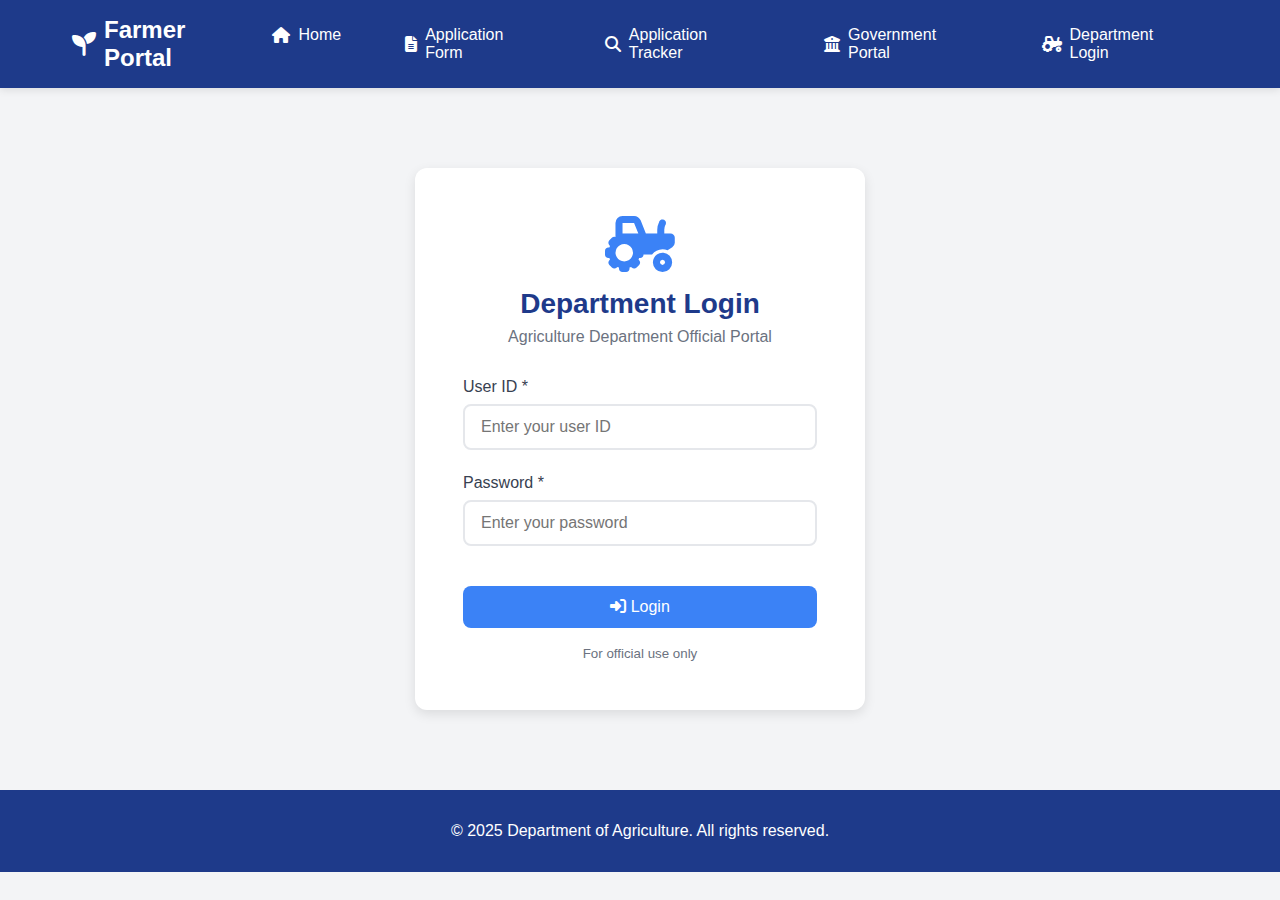
<file: frontend/history.html>
<!DOCTYPE html>
<html lang="en">
<head>
    <meta charset="UTF-8">
    <meta name="viewport" content="width=device-width, initial-scale=1.0">
    <title>Application History - Farmer Portal</title>
    <link rel="stylesheet" href="styles.css">
    <link rel="stylesheet" href="https://cdnjs.cloudflare.com/ajax/libs/font-awesome/6.4.0/css/all.min.css">
</head>
<body>
    <nav class="navbar">
        <div class="nav-container">
            <div class="nav-logo">
                <i class="fas fa-seedling"></i>
                <span>Farmer Portal</span>
            </div>
            <ul class="nav-menu">
                <li><a href="dashboard.html"><i class="fas fa-home"></i> Dashboard</a></li>
                <li><a href="application-form.html"><i class="fas fa-file-alt"></i> Application Form</a></li>
                <li><a href="application-tracker.html"><i class="fas fa-search"></i> Application Tracker</a></li>
                <li><a href="history.html" class="active"><i class="fas fa-history"></i> History</a></li><li><a href="fraud-analysis.html"><i class="fas fa-shield-alt"></i> Fraud Analysis</a></li>
                <li id="userInfo"></li>
                <li><a href="#" onclick="logout(); return false;" class="btn-logout"><i class="fas fa-sign-out-alt"></i> Logout</a></li>
            </ul>
        </div>
    </nav>

    <div class="history-container">
        <div class="history-header">
            <i class="fas fa-history"></i>
            <h1>Application History</h1>
            <p>View all submitted applications</p>
        </div>

        <div id="alertContainer"></div>

        <div class="filter-section">
            <div class="filter-controls">
                <input type="text" id="searchInput" placeholder="Search by Application ID, Farmer Name, or Mobile..." class="search-input">
                <select id="statusFilter" class="filter-select">
                    <option value="">All Status</option>
                    <option value="Pending">Pending</option>
                    <option value="Approved">Approved</option>
                    <option value="Rejected">Rejected</option>
                </select>
                <button onclick="refreshApplications()" class="btn btn-secondary">
                    <i class="fas fa-sync-alt"></i> Refresh
                </button>
            </div>
        </div>

        <div class="stats-section">
            <div class="stat-card">
                <i class="fas fa-file-alt"></i>
                <div class="stat-content">
                    <h3 id="totalCount">0</h3>
                    <p>Total Applications</p>
                </div>
            </div>
            <div class="stat-card pending">
                <i class="fas fa-clock"></i>
                <div class="stat-content">
                    <h3 id="pendingCount">0</h3>
                    <p>Pending</p>
                </div>
            </div>
            <div class="stat-card approved">
                <i class="fas fa-check-circle"></i>
                <div class="stat-content">
                    <h3 id="approvedCount">0</h3>
                    <p>Approved</p>
                </div>
            </div>
            <div class="stat-card rejected">
                <i class="fas fa-times-circle"></i>
                <div class="stat-content">
                    <h3 id="rejectedCount">0</h3>
                    <p>Rejected</p>
                </div>
            </div>
        </div>

        <div class="table-container">
            <table class="history-table" id="historyTable">
                <thead>
                    <tr>
                        <th>Application ID</th>
                        <th>Farmer Name</th>
                        <th>Mobile Number</th>
                        <th>State</th>
                        <th>District</th>
                        <th>Land (Acres)</th>
                        <th>Crop Type</th>
                        <th>Status</th>
                        <th>Submitted Date</th>
                        <th>Actions</th>
                    </tr>
                </thead>
                <tbody id="historyTableBody">
                    <tr>
                        <td colspan="10" class="loading">
                            <i class="fas fa-spinner fa-spin"></i> Loading applications...
                        </td>
                    </tr>
                </tbody>
            </table>
        </div>

        <div id="noDataMessage" class="no-data" style="display: none;">
            <i class="fas fa-inbox"></i>
            <p>No applications found</p>
        </div>
    </div>

    <!-- Application Details Modal -->
    <div id="detailsModal" class="modal" style="display: none;">
        <div class="modal-content">
            <div class="modal-header">
                <h2><i class="fas fa-file-alt"></i> Application Details</h2>
                <span class="close" onclick="closeModal()">&times;</span>
            </div>
            <div class="modal-body" id="modalBody">
                <!-- Details will be populated here -->
            </div>
            <div class="modal-footer">
                <button onclick="closeModal()" class="btn btn-secondary">Close</button>
            </div>
        </div>
    </div>

    <footer class="footer">
        <p>&copy; 2025 Department of Agriculture. All rights reserved.</p>
    </footer>

    <script src="auth.js"></script>
    <script src="history.js"></script>
</body>
</html>
</file>
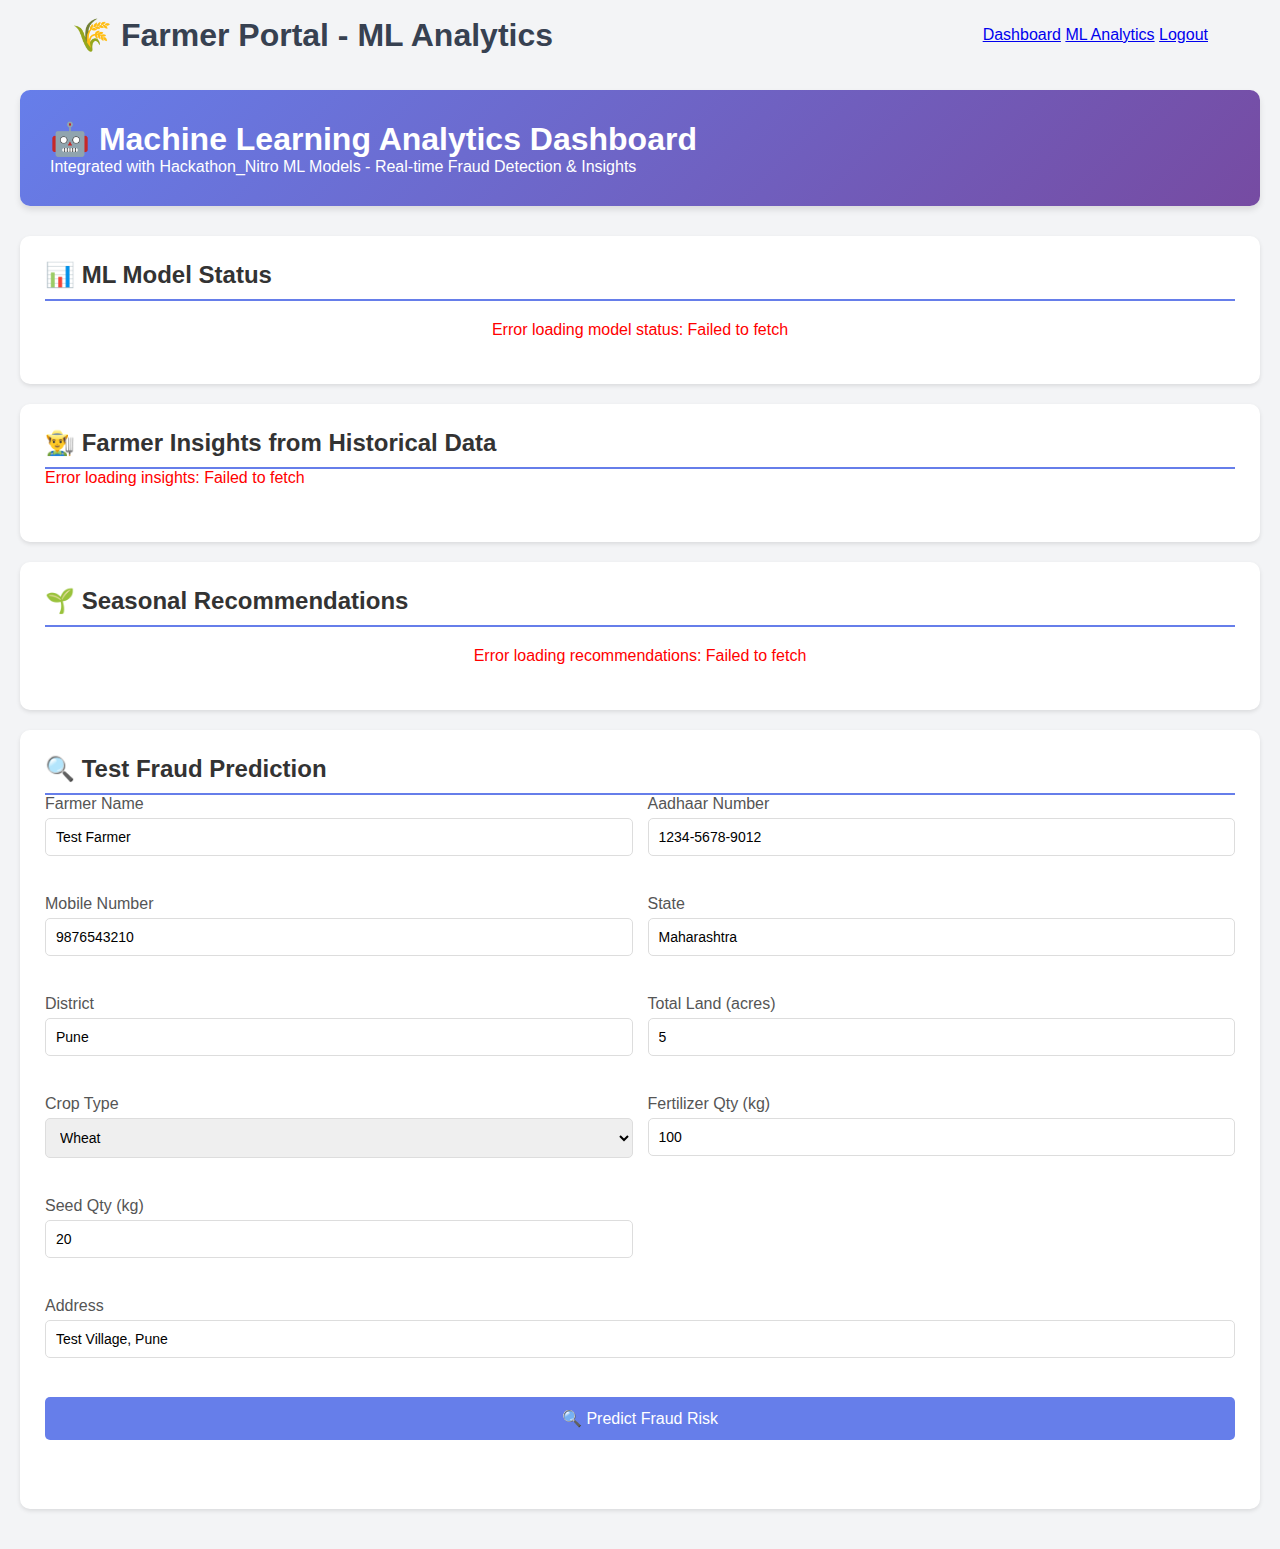
<file: frontend/ml-analytics-integrated.html>
<!DOCTYPE html>
<html lang="en">
<head>
    <meta charset="UTF-8">
    <meta name="viewport" content="width=device-width, initial-scale=1.0">
    <title>ML Analytics Dashboard - Farmer Portal</title>
    <link rel="stylesheet" href="styles.css">
    <style>
        .ml-dashboard {
            padding: 20px;
            max-width: 1400px;
            margin: 0 auto;
        }
        
        .dashboard-header {
            background: linear-gradient(135deg, #667eea 0%, #764ba2 100%);
            color: white;
            padding: 30px;
            border-radius: 10px;
            margin-bottom: 30px;
            box-shadow: 0 4px 6px rgba(0,0,0,0.1);
        }
        
        .stats-grid {
            display: grid;
            grid-template-columns: repeat(auto-fit, minmax(250px, 1fr));
            gap: 20px;
            margin-bottom: 30px;
        }
        
        .stat-card {
            background: white;
            padding: 25px;
            border-radius: 10px;
            box-shadow: 0 2px 4px rgba(0,0,0,0.1);
            border-left: 4px solid #667eea;
        }
        
        .stat-card h3 {
            margin: 0 0 10px 0;
            color: #333;
            font-size: 14px;
            text-transform: uppercase;
        }
        
        .stat-value {
            font-size: 32px;
            font-weight: bold;
            color: #667eea;
            margin: 10px 0;
        }
        
        .stat-label {
            color: #666;
            font-size: 14px;
        }
        
        .section {
            background: white;
            padding: 25px;
            border-radius: 10px;
            box-shadow: 0 2px 4px rgba(0,0,0,0.1);
            margin-bottom: 20px;
        }
        
        .section h2 {
            margin-top: 0;
            color: #333;
            border-bottom: 2px solid #667eea;
            padding-bottom: 10px;
        }
        
        .test-form {
            display: grid;
            grid-template-columns: 1fr 1fr;
            gap: 15px;
            margin-bottom: 20px;
        }
        
        .test-form .full-width {
            grid-column: 1 / -1;
        }
        
        .form-group {
            display: flex;
            flex-direction: column;
        }
        
        .form-group label {
            margin-bottom: 5px;
            color: #555;
            font-weight: 500;
        }
        
        .form-group input, .form-group select {
            padding: 10px;
            border: 1px solid #ddd;
            border-radius: 5px;
            font-size: 14px;
        }
        
        .btn {
            padding: 12px 24px;
            border: none;
            border-radius: 5px;
            font-size: 16px;
            cursor: pointer;
            transition: all 0.3s;
        }
        
        .btn-primary {
            background: #667eea;
            color: white;
        }
        
        .btn-primary:hover {
            background: #5568d3;
            transform: translateY(-2px);
            box-shadow: 0 4px 8px rgba(102, 126, 234, 0.3);
        }
        
        .prediction-result {
            margin-top: 20px;
            padding: 20px;
            border-radius: 8px;
            display: none;
        }
        
        .prediction-result.show {
            display: block;
        }
        
        .risk-low {
            background: #d4edda;
            border-left: 4px solid #28a745;
        }
        
        .risk-medium {
            background: #fff3cd;
            border-left: 4px solid #ffc107;
        }
        
        .risk-high {
            background: #f8d7da;
            border-left: 4px solid #dc3545;
        }
        
        .recommendations-grid {
            display: grid;
            grid-template-columns: repeat(auto-fit, minmax(300px, 1fr));
            gap: 20px;
        }
        
        .recommendation-card {
            background: #f8f9fa;
            padding: 20px;
            border-radius: 8px;
            border: 1px solid #dee2e6;
        }
        
        .loading {
            text-align: center;
            padding: 20px;
            color: #667eea;
        }
        
        .warning-badge {
            display: inline-block;
            background: #ffc107;
            color: #000;
            padding: 4px 12px;
            border-radius: 20px;
            font-size: 12px;
            margin: 5px 5px 5px 0;
        }
        
        .metric-badge {
            display: inline-block;
            background: #667eea;
            color: white;
            padding: 4px 12px;
            border-radius: 20px;
            font-size: 12px;
            margin: 5px 5px 5px 0;
        }
    </style>
</head>
<body>
    <nav>
        <div class="nav-container">
            <h1>🌾 Farmer Portal - ML Analytics</h1>
            <div class="nav-links">
                <a href="dashboard.html">Dashboard</a>
                <a href="ml-analytics-integrated.html" class="active">ML Analytics</a>
                <a href="index.html">Logout</a>
            </div>
        </div>
    </nav>

    <div class="ml-dashboard">
        <div class="dashboard-header">
            <h1>🤖 Machine Learning Analytics Dashboard</h1>
            <p>Integrated with Hackathon_Nitro ML Models - Real-time Fraud Detection & Insights</p>
        </div>

        <!-- Model Status Section -->
        <div class="section">
            <h2>📊 ML Model Status</h2>
            <div id="modelStatus" class="loading">Loading model status...</div>
        </div>

        <!-- Farmer Insights Section -->
        <div class="section">
            <h2>👨‍🌾 Farmer Insights from Historical Data</h2>
            <div id="farmerInsights" class="stats-grid">
                <div class="loading">Loading insights...</div>
            </div>
        </div>

        <!-- Seasonal Recommendations Section -->
        <div class="section">
            <h2>🌱 Seasonal Recommendations</h2>
            <div id="seasonalRecommendations" class="loading">Loading recommendations...</div>
        </div>

        <!-- Test Fraud Prediction Section -->
        <div class="section">
            <h2>🔍 Test Fraud Prediction</h2>
            <form id="testPredictionForm" class="test-form">
                <div class="form-group">
                    <label>Farmer Name</label>
                    <input type="text" id="farmerName" value="Test Farmer" required>
                </div>
                
                <div class="form-group">
                    <label>Aadhaar Number</label>
                    <input type="text" id="aadhaar" value="1234-5678-9012" pattern="\d{4}-\d{4}-\d{4}" required>
                </div>
                
                <div class="form-group">
                    <label>Mobile Number</label>
                    <input type="text" id="mobile" value="9876543210" pattern="\d{10}" required>
                </div>
                
                <div class="form-group">
                    <label>State</label>
                    <input type="text" id="state" value="Maharashtra" required>
                </div>
                
                <div class="form-group">
                    <label>District</label>
                    <input type="text" id="district" value="Pune" required>
                </div>
                
                <div class="form-group">
                    <label>Total Land (acres)</label>
                    <input type="number" id="landAcres" value="5" step="0.1" min="0.1" required>
                </div>
                
                <div class="form-group">
                    <label>Crop Type</label>
                    <select id="cropType" required>
                        <option value="Wheat">Wheat</option>
                        <option value="Rice">Rice</option>
                        <option value="Maize">Maize</option>
                        <option value="Cotton">Cotton</option>
                        <option value="Soybean">Soybean</option>
                    </select>
                </div>
                
                <div class="form-group">
                    <label>Fertilizer Qty (kg)</label>
                    <input type="number" id="fertilizerQty" value="100" step="1" min="0" required>
                </div>
                
                <div class="form-group">
                    <label>Seed Qty (kg)</label>
                    <input type="number" id="seedQty" value="20" step="1" min="0" required>
                </div>
                
                <div class="form-group full-width">
                    <label>Address</label>
                    <input type="text" id="address" value="Test Village, Pune" required>
                </div>
                
                <div class="form-group full-width">
                    <button type="submit" class="btn btn-primary">🔍 Predict Fraud Risk</button>
                </div>
            </form>
            
            <div id="predictionResult" class="prediction-result"></div>
        </div>
    </div>

    <script>
        const API_URL = 'http://localhost:8000';

        // Load model status
        async function loadModelStatus() {
            try {
                const response = await fetch(`${API_URL}/api/ml/model-status`);
                const data = await response.json();
                
                if (data.success) {
                    const status = data;
                    const statusHTML = `
                        <div class="stats-grid">
                            <div class="stat-card">
                                <h3>Models Loaded</h3>
                                <div class="stat-value">${status.models_loaded ? '✓' : '✗'}</div>
                                <div class="stat-label">${status.models_loaded ? 'Active' : 'Inactive'}</div>
                            </div>
                            <div class="stat-card">
                                <h3>XGBoost Available</h3>
                                <div class="stat-value">${status.xgboost_available ? '✓' : '✗'}</div>
                                <div class="stat-label">${status.xgboost_available ? 'Available' : 'Not Available'}</div>
                            </div>
                            <div class="stat-card">
                                <h3>Farmers Dataset</h3>
                                <div class="stat-value">${status.data_stats.farmers}</div>
                                <div class="stat-label">Records</div>
                            </div>
                            <div class="stat-card">
                                <h3>Transactions</h3>
                                <div class="stat-value">${status.data_stats.transactions}</div>
                                <div class="stat-label">Historical Data</div>
                            </div>
                        </div>
                        ${status.metrics && Object.keys(status.metrics).length > 0 ? `
                            <div style="margin-top: 20px;">
                                <h3>Model Performance Metrics</h3>
                                <div class="metrics-display">
                                    ${Object.entries(status.metrics).map(([key, value]) => 
                                        `<span class="metric-badge">${key}: ${typeof value === 'number' ? value.toFixed(4) : value}</span>`
                                    ).join('')}
                                </div>
                            </div>
                        ` : ''}
                    `;
                    document.getElementById('modelStatus').innerHTML = statusHTML;
                }
            } catch (error) {
                document.getElementById('modelStatus').innerHTML = 
                    `<p style="color: red;">Error loading model status: ${error.message}</p>`;
            }
        }

        // Load farmer insights
        async function loadFarmerInsights() {
            try {
                const response = await fetch(`${API_URL}/api/ml/farmer-insights`);
                const data = await response.json();
                
                if (data.success && data.insights) {
                    const insights = data.insights;
                    const insightsHTML = `
                        <div class="stat-card">
                            <h3>Total Farmers</h3>
                            <div class="stat-value">${insights.total_farmers || 0}</div>
                            <div class="stat-label">In Database</div>
                        </div>
                        <div class="stat-card">
                            <h3>Ghost Farmers</h3>
                            <div class="stat-value">${insights.ghost_farmers || 0}</div>
                            <div class="stat-label">Identified</div>
                        </div>
                        <div class="stat-card">
                            <h3>Total Transactions</h3>
                            <div class="stat-value">${insights.total_transactions || 0}</div>
                            <div class="stat-label">Processed</div>
                        </div>
                        <div class="stat-card">
                            <h3>Fraud Rate</h3>
                            <div class="stat-value">${insights.fraud_rate || 0}%</div>
                            <div class="stat-label">Suspected Cases</div>
                        </div>
                        <div class="stat-card">
                            <h3>Avg Transactions</h3>
                            <div class="stat-value">${insights.avg_transactions_per_farmer || 0}</div>
                            <div class="stat-label">Per Farmer</div>
                        </div>
                        <div class="stat-card">
                            <h3>Fraud Cases</h3>
                            <div class="stat-value">${insights.suspected_fraud_cases || 0}</div>
                            <div class="stat-label">Total Detected</div>
                        </div>
                    `;
                    document.getElementById('farmerInsights').innerHTML = insightsHTML;
                }
            } catch (error) {
                document.getElementById('farmerInsights').innerHTML = 
                    `<p style="color: red;">Error loading insights: ${error.message}</p>`;
            }
        }

        // Load seasonal recommendations
        async function loadSeasonalRecommendations() {
            try {
                const response = await fetch(`${API_URL}/api/ml/seasonal-recommendations`);
                const data = await response.json();
                
                if (data.success && data.recommendations) {
                    const rec = data.recommendations;
                    const recHTML = `
                        <div class="recommendations-grid">
                            <div class="recommendation-card">
                                <h3>🗓️ Current Season</h3>
                                <p><strong>Month:</strong> ${rec.current_month}</p>
                                <p><strong>Season:</strong> ${rec.current_season}</p>
                            </div>
                            <div class="recommendation-card">
                                <h3>🌾 Recommended Crops</h3>
                                <p>${rec.recommended_crops.join(', ')}</p>
                            </div>
                            <div class="recommendation-card">
                                <h3>🧪 Recommended Products</h3>
                                <p>${rec.recommended_products.join(', ')}</p>
                            </div>
                        </div>
                    `;
                    document.getElementById('seasonalRecommendations').innerHTML = recHTML;
                }
            } catch (error) {
                document.getElementById('seasonalRecommendations').innerHTML = 
                    `<p style="color: red;">Error loading recommendations: ${error.message}</p>`;
            }
        }

        // Handle prediction form
        document.getElementById('testPredictionForm').addEventListener('submit', async (e) => {
            e.preventDefault();
            
            const application = {
                farmer_name: document.getElementById('farmerName').value,
                aadhaar_number: document.getElementById('aadhaar').value,
                mobile_number: document.getElementById('mobile').value,
                state: document.getElementById('state').value,
                district: document.getElementById('district').value,
                address: document.getElementById('address').value,
                total_land_acres: parseFloat(document.getElementById('landAcres').value),
                crop_type: document.getElementById('cropType').value,
                fertilizer_qty: parseFloat(document.getElementById('fertilizerQty').value),
                seed_qty: parseFloat(document.getElementById('seedQty').value),
                subsidy_type: 'fertilizer'
            };
            
            const resultDiv = document.getElementById('predictionResult');
            resultDiv.innerHTML = '<div class="loading">Analyzing application...</div>';
            resultDiv.className = 'prediction-result show';
            
            try {
                const response = await fetch(`${API_URL}/api/ml/predict-fraud`, {
                    method: 'POST',
                    headers: { 'Content-Type': 'application/json' },
                    body: JSON.stringify(application)
                });
                
                const data = await response.json();
                
                if (data.success && data.prediction) {
                    const pred = data.prediction;
                    const riskClass = pred.risk_level === 'HIGH' ? 'risk-high' : 
                                     pred.risk_level === 'MEDIUM' ? 'risk-medium' : 'risk-low';
                    
                    resultDiv.className = `prediction-result show ${riskClass}`;
                    resultDiv.innerHTML = `
                        <h3>🔍 Fraud Prediction Results</h3>
                        <div class="stats-grid">
                            <div>
                                <strong>Fraud Score:</strong>
                                <div class="stat-value" style="font-size: 24px;">${(pred.fraud_score * 100).toFixed(2)}%</div>
                            </div>
                            <div>
                                <strong>Risk Level:</strong>
                                <div class="stat-value" style="font-size: 24px;">${pred.risk_level}</div>
                            </div>
                            <div>
                                <strong>Is Fraud:</strong>
                                <div class="stat-value" style="font-size: 24px;">${pred.is_fraud ? '✗ Yes' : '✓ No'}</div>
                            </div>
                            <div>
                                <strong>Confidence:</strong>
                                <div class="stat-value" style="font-size: 24px;">${(pred.confidence * 100).toFixed(2)}%</div>
                            </div>
                        </div>
                        
                        ${pred.warnings.length > 0 ? `
                            <div style="margin-top: 20px;">
                                <h4>⚠️ Warnings</h4>
                                ${pred.warnings.map(w => `<span class="warning-badge">${w}</span>`).join('')}
                            </div>
                        ` : ''}
                        
                        <div style="margin-top: 20px;">
                            <h4>📊 Analysis Details</h4>
                            <p><strong>Isolation Forest Score:</strong> ${(pred.details.isolation_forest_score * 100).toFixed(2)}%</p>
                            ${pred.details.xgboost_score ? 
                                `<p><strong>XGBoost Score:</strong> ${(pred.details.xgboost_score * 100).toFixed(2)}%</p>` : ''}
                            <p><strong>Quantity per Hectare:</strong> ${pred.details.quantity_per_hectare} kg/ha</p>
                            <p><strong>Quantity vs Allowed:</strong> ${pred.details.quantity_vs_allowed.toFixed(2)}</p>
                            <p><strong>Subsidy Amount:</strong> ₹${pred.details.subsidy_amount}</p>
                            <p><strong>Claimed Land:</strong> ${pred.details.claimed_land_ha} hectares</p>
                            <p><strong>Total Quantity:</strong> ${pred.details.total_quantity_kg} kg</p>
                        </div>
                    `;
                }
            } catch (error) {
                resultDiv.className = 'prediction-result show risk-high';
                resultDiv.innerHTML = `<p style="color: red;">Error: ${error.message}</p>`;
            }
        });

        // Initialize dashboard
        window.addEventListener('load', () => {
            loadModelStatus();
            loadFarmerInsights();
            loadSeasonalRecommendations();
        });
    </script>
</body>
</html>
</file>
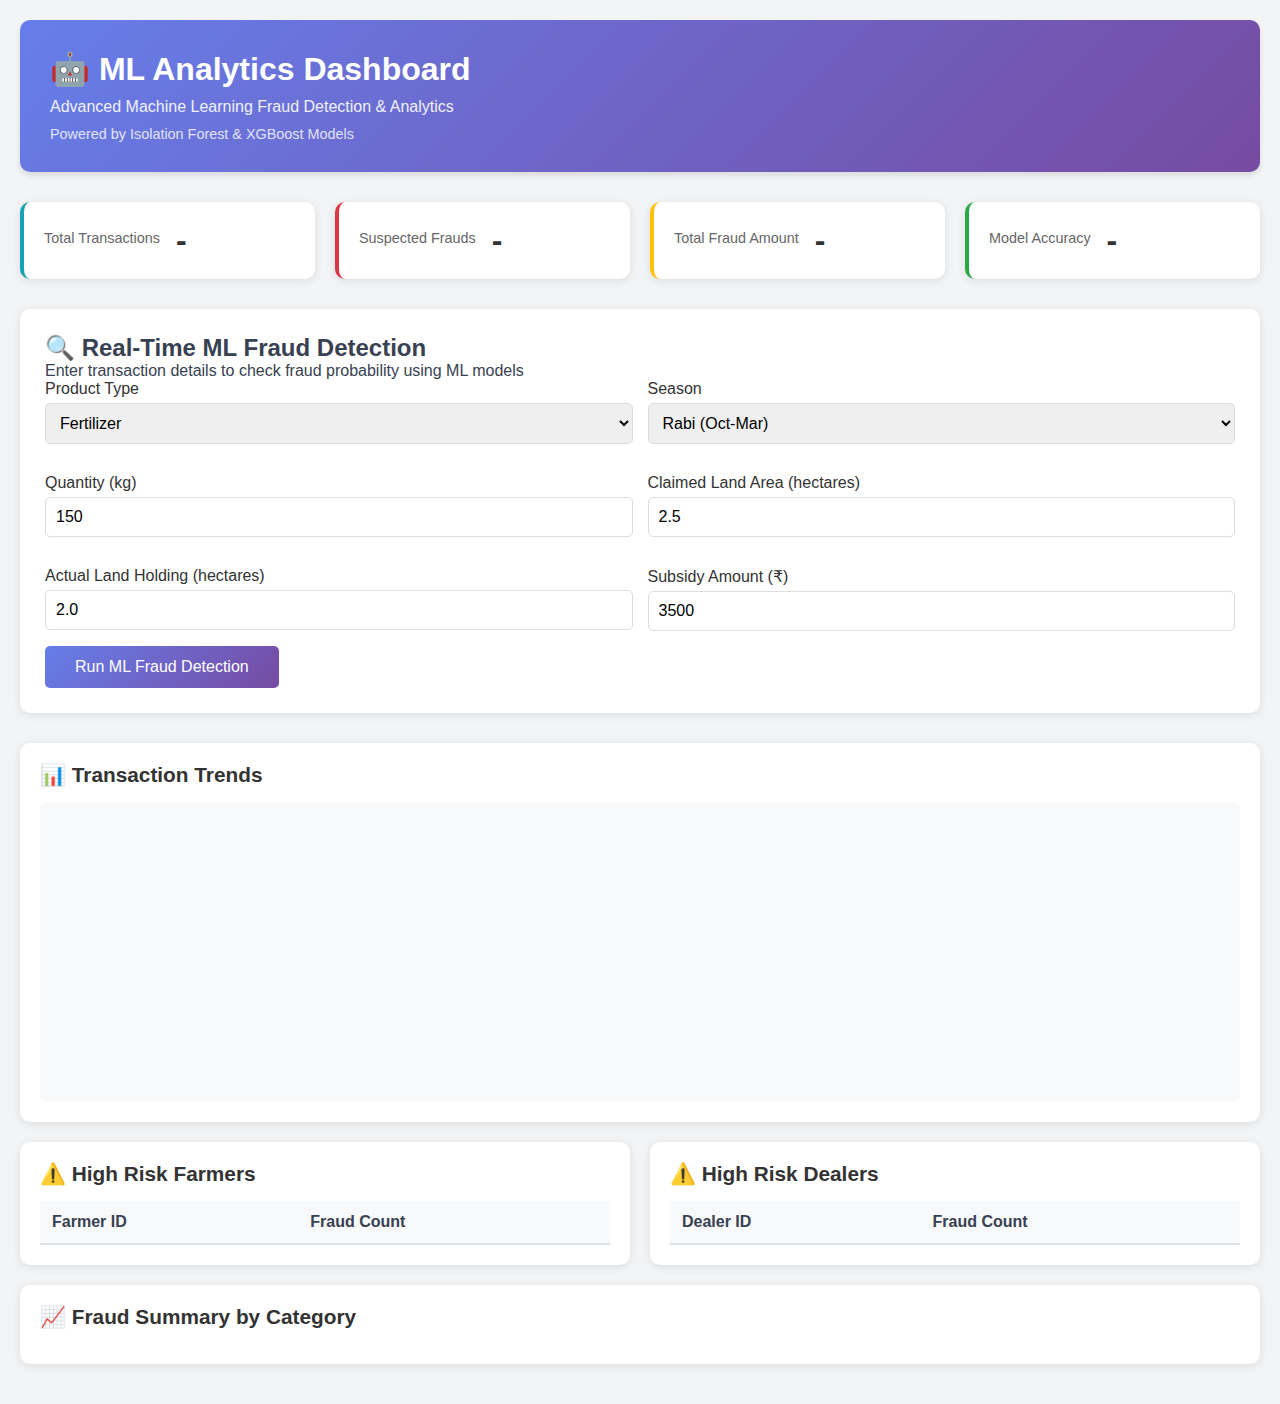
<file: frontend/ml-analytics.html>
<!DOCTYPE html>
<html lang="en">
<head>
    <meta charset="UTF-8">
    <meta name="viewport" content="width=device-width, initial-scale=1.0">
    <title>ML Analytics Dashboard - Farmer Portal</title>
    <link rel="stylesheet" href="styles.css">
    <style>
        .analytics-container {
            max-width: 1400px;
            margin: 0 auto;
            padding: 20px;
        }

        .analytics-header {
            background: linear-gradient(135deg, #667eea 0%, #764ba2 100%);
            color: white;
            padding: 30px;
            border-radius: 10px;
            margin-bottom: 30px;
            box-shadow: 0 4px 6px rgba(0, 0, 0, 0.1);
        }

        .analytics-header h1 {
            margin: 0;
            font-size: 2em;
        }

        .analytics-header p {
            margin: 10px 0 0 0;
            opacity: 0.9;
        }

        .stats-grid {
            display: grid;
            grid-template-columns: repeat(auto-fit, minmax(250px, 1fr));
            gap: 20px;
            margin-bottom: 30px;
        }

        .stat-card {
            background: white;
            border-radius: 10px;
            padding: 20px;
            box-shadow: 0 2px 10px rgba(0, 0, 0, 0.1);
            transition: transform 0.2s;
        }

        .stat-card:hover {
            transform: translateY(-5px);
            box-shadow: 0 4px 20px rgba(0, 0, 0, 0.15);
        }

        .stat-card.critical {
            border-left: 4px solid #dc3545;
        }

        .stat-card.warning {
            border-left: 4px solid #ffc107;
        }

        .stat-card.success {
            border-left: 4px solid #28a745;
        }

        .stat-card.info {
            border-left: 4px solid #17a2b8;
        }

        .stat-label {
            font-size: 0.9em;
            color: #666;
            margin-bottom: 5px;
        }

        .stat-value {
            font-size: 2em;
            font-weight: bold;
            color: #333;
        }

        .stat-change {
            font-size: 0.85em;
            margin-top: 5px;
        }

        .chart-container {
            background: white;
            border-radius: 10px;
            padding: 20px;
            box-shadow: 0 2px 10px rgba(0, 0, 0, 0.1);
            margin-bottom: 20px;
        }

        .chart-title {
            font-size: 1.3em;
            font-weight: bold;
            margin-bottom: 15px;
            color: #333;
        }

        .fraud-check-panel {
            background: white;
            border-radius: 10px;
            padding: 25px;
            box-shadow: 0 2px 10px rgba(0, 0, 0, 0.1);
            margin-bottom: 30px;
        }

        .form-group {
            margin-bottom: 15px;
        }

        .form-group label {
            display: block;
            margin-bottom: 5px;
            font-weight: 500;
            color: #333;
        }

        .form-group input, .form-group select {
            width: 100%;
            padding: 10px;
            border: 1px solid #ddd;
            border-radius: 5px;
            font-size: 1em;
        }

        .btn-check-fraud {
            background: linear-gradient(135deg, #667eea 0%, #764ba2 100%);
            color: white;
            padding: 12px 30px;
            border: none;
            border-radius: 5px;
            font-size: 1em;
            cursor: pointer;
            transition: transform 0.2s;
        }

        .btn-check-fraud:hover {
            transform: translateY(-2px);
            box-shadow: 0 4px 10px rgba(102, 126, 234, 0.3);
        }

        .prediction-result {
            margin-top: 20px;
            padding: 20px;
            border-radius: 8px;
            display: none;
        }

        .prediction-result.low {
            background: #d4edda;
            border: 1px solid #c3e6cb;
            color: #155724;
        }

        .prediction-result.medium {
            background: #fff3cd;
            border: 1px solid #ffeeba;
            color: #856404;
        }

        .prediction-result.high {
            background: #f8d7da;
            border: 1px solid #f5c6cb;
            color: #721c24;
        }

        .prediction-result.critical {
            background: #f5c6cb;
            border: 2px solid #dc3545;
            color: #721c24;
            font-weight: bold;
        }

        .risk-badge {
            display: inline-block;
            padding: 5px 15px;
            border-radius: 20px;
            font-size: 0.9em;
            font-weight: bold;
            margin: 5px;
        }

        .risk-badge.low {
            background: #28a745;
            color: white;
        }

        .risk-badge.medium {
            background: #ffc107;
            color: #333;
        }

        .risk-badge.high {
            background: #fd7e14;
            color: white;
        }

        .risk-badge.critical {
            background: #dc3545;
            color: white;
        }

        .high-risk-table {
            width: 100%;
            border-collapse: collapse;
            margin-top: 15px;
        }

        .high-risk-table th {
            background: #f8f9fa;
            padding: 12px;
            text-align: left;
            font-weight: bold;
            border-bottom: 2px solid #dee2e6;
        }

        .high-risk-table td {
            padding: 10px;
            border-bottom: 1px solid #dee2e6;
        }

        .high-risk-table tr:hover {
            background: #f8f9fa;
        }

        .loading {
            text-align: center;
            padding: 40px;
            color: #666;
        }

        .spinner {
            border: 4px solid #f3f3f3;
            border-top: 4px solid #667eea;
            border-radius: 50%;
            width: 40px;
            height: 40px;
            animation: spin 1s linear infinite;
            margin: 0 auto;
        }

        @keyframes spin {
            0% { transform: rotate(0deg); }
            100% { transform: rotate(360deg); }
        }

        .seasonal-recommendations {
            background: linear-gradient(135deg, #f093fb 0%, #f5576c 100%);
            color: white;
            padding: 20px;
            border-radius: 10px;
            margin-bottom: 20px;
        }

        .seasonal-recommendations h3 {
            margin-top: 0;
        }

        .recommendation-list {
            list-style: none;
            padding: 0;
        }

        .recommendation-list li {
            padding: 8px;
            margin: 5px 0;
            background: rgba(255, 255, 255, 0.2);
            border-radius: 5px;
        }

        .trend-chart {
            min-height: 300px;
            background: #f8f9fa;
            border-radius: 8px;
            padding: 20px;
            margin-top: 10px;
        }
    </style>
</head>
<body>
    <div class="analytics-container">
        <!-- Header -->
        <div class="analytics-header">
            <h1>🤖 ML Analytics Dashboard</h1>
            <p>Advanced Machine Learning Fraud Detection & Analytics</p>
            <p style="font-size: 0.9em; opacity: 0.8;">
                Powered by Isolation Forest & XGBoost Models
            </p>
        </div>

        <!-- Seasonal Recommendations -->
        <div id="seasonalRecommendations" class="seasonal-recommendations" style="display: none;">
            <h3>📅 Seasonal Recommendations</h3>
            <p id="currentSeason"></p>
            <div id="recommendationContent"></div>
        </div>

        <!-- Key Statistics -->
        <div class="stats-grid" id="statsGrid">
            <div class="stat-card info">
                <div class="stat-label">Total Transactions</div>
                <div class="stat-value" id="totalTransactions">-</div>
            </div>
            <div class="stat-card critical">
                <div class="stat-label">Suspected Frauds</div>
                <div class="stat-value" id="suspectedFrauds">-</div>
                <div class="stat-change" id="fraudRate"></div>
            </div>
            <div class="stat-card warning">
                <div class="stat-label">Total Fraud Amount</div>
                <div class="stat-value" id="fraudAmount">-</div>
            </div>
            <div class="stat-card success">
                <div class="stat-label">Model Accuracy</div>
                <div class="stat-value" id="modelAccuracy">-</div>
            </div>
        </div>

        <!-- ML Fraud Check Panel -->
        <div class="fraud-check-panel">
            <h2>🔍 Real-Time ML Fraud Detection</h2>
            <p>Enter transaction details to check fraud probability using ML models</p>
            
            <div style="display: grid; grid-template-columns: 1fr 1fr; gap: 15px;">
                <div class="form-group">
                    <label>Product Type</label>
                    <select id="productType">
                        <option value="Fertilizer">Fertilizer</option>
                        <option value="Seeds">Seeds</option>
                        <option value="Pesticide">Pesticide</option>
                        <option value="Urea">Urea</option>
                        <option value="DAP">DAP</option>
                    </select>
                </div>
                <div class="form-group">
                    <label>Season</label>
                    <select id="season">
                        <option value="Rabi">Rabi (Oct-Mar)</option>
                        <option value="Kharif">Kharif (Jun-Sep)</option>
                        <option value="Zaid">Zaid (Apr-May)</option>
                    </select>
                </div>
                <div class="form-group">
                    <label>Quantity (kg)</label>
                    <input type="number" id="quantityKg" placeholder="Enter quantity" value="150">
                </div>
                <div class="form-group">
                    <label>Claimed Land Area (hectares)</label>
                    <input type="number" id="claimedLandArea" placeholder="Enter claimed area" value="2.5">
                </div>
                <div class="form-group">
                    <label>Actual Land Holding (hectares)</label>
                    <input type="number" id="landHolding" placeholder="Enter actual land" value="2.0">
                </div>
                <div class="form-group">
                    <label>Subsidy Amount (₹)</label>
                    <input type="number" id="subsidyAmount" placeholder="Enter subsidy" value="3500">
                </div>
            </div>

            <button class="btn-check-fraud" onclick="checkMLFraud()">
                Run ML Fraud Detection
            </button>

            <div id="predictionResult" class="prediction-result"></div>
        </div>

        <!-- Charts and Analysis -->
        <div class="chart-container">
            <div class="chart-title">📊 Transaction Trends</div>
            <div id="trendChart" class="trend-chart"></div>
        </div>

        <div style="display: grid; grid-template-columns: 1fr 1fr; gap: 20px;">
            <!-- High Risk Farmers -->
            <div class="chart-container">
                <div class="chart-title">⚠️ High Risk Farmers</div>
                <table class="high-risk-table" id="highRiskFarmers">
                    <thead>
                        <tr>
                            <th>Farmer ID</th>
                            <th>Fraud Count</th>
                        </tr>
                    </thead>
                    <tbody></tbody>
                </table>
            </div>

            <!-- High Risk Dealers -->
            <div class="chart-container">
                <div class="chart-title">⚠️ High Risk Dealers</div>
                <table class="high-risk-table" id="highRiskDealers">
                    <thead>
                        <tr>
                            <th>Dealer ID</th>
                            <th>Fraud Count</th>
                        </tr>
                    </thead>
                    <tbody></tbody>
                </table>
            </div>
        </div>

        <!-- Fraud Summary -->
        <div class="chart-container">
            <div class="chart-title">📈 Fraud Summary by Category</div>
            <div id="fraudSummary"></div>
        </div>
    </div>

    <script>
        const API_BASE = 'http://localhost:8000/api';

        // Load all analytics data on page load
        window.onload = function() {
            loadStatistics();
            loadSeasonalRecommendations();
            loadHighRiskEntities();
            loadTransactionTrends();
            loadFraudSummary();
        };

        async function loadStatistics() {
            try {
                const response = await fetch(`${API_BASE}/ml/statistics`);
                const data = await response.json();
                
                if (data.success) {
                    const stats = data.statistics;
                    
                    document.getElementById('totalTransactions').textContent = 
                        stats.total_transactions?.toLocaleString() || '0';
                    
                    document.getElementById('suspectedFrauds').textContent = 
                        stats.suspected_frauds?.toLocaleString() || '0';
                    
                    document.getElementById('fraudRate').textContent = 
                        `${stats.fraud_rate?.toFixed(2) || '0'}% fraud rate`;
                    
                    document.getElementById('fraudAmount').textContent = 
                        `₹${(stats.total_fraud_amount || 0).toLocaleString()}`;
                    
                    // Display model metrics if available
                    if (stats.model_metrics?.xgboost?.auc) {
                        document.getElementById('modelAccuracy').textContent = 
                            `${(stats.model_metrics.xgboost.auc * 100).toFixed(1)}%`;
                    } else {
                        document.getElementById('modelAccuracy').textContent = 'N/A';
                    }
                }
            } catch (error) {
                console.error('Error loading statistics:', error);
            }
        }

        async function loadSeasonalRecommendations() {
            try {
                const response = await fetch(`${API_BASE}/ml/seasonal-recommendations`);
                const data = await response.json();
                
                if (data.success) {
                    const rec = data.recommendations;
                    const recDiv = document.getElementById('seasonalRecommendations');
                    
                    document.getElementById('currentSeason').textContent = 
                        `Current Season: ${rec.season}`;
                    
                    let html = '<div style="display: grid; grid-template-columns: 1fr 1fr; gap: 15px;">';
                    
                    if (rec.recommended_products?.length > 0) {
                        html += '<div><h4>Recommended Products:</h4><ul class="recommendation-list">';
                        rec.recommended_products.forEach(product => {
                            html += `<li>✓ ${product}</li>`;
                        });
                        html += '</ul></div>';
                    }
                    
                    if (rec.recommended_crops?.length > 0) {
                        html += '<div><h4>Recommended Crops:</h4><ul class="recommendation-list">';
                        rec.recommended_crops.forEach(crop => {
                            html += `<li>🌾 ${crop}</li>`;
                        });
                        html += '</ul></div>';
                    }
                    
                    html += '</div>';
                    document.getElementById('recommendationContent').innerHTML = html;
                    recDiv.style.display = 'block';
                }
            } catch (error) {
                console.error('Error loading recommendations:', error);
            }
        }

        async function loadHighRiskEntities() {
            try {
                const response = await fetch(`${API_BASE}/ml/high-risk-entities`);
                const data = await response.json();
                
                if (data.success) {
                    const risks = data.high_risk;
                    
                    // High Risk Farmers
                    const farmersTable = document.getElementById('highRiskFarmers').getElementsByTagName('tbody')[0];
                    farmersTable.innerHTML = '';
                    
                    if (risks.high_risk_farmers?.length > 0) {
                        risks.high_risk_farmers.slice(0, 10).forEach(farmer => {
                            const row = farmersTable.insertRow();
                            row.insertCell(0).textContent = farmer.farmer_id;
                            row.insertCell(1).innerHTML = `<span class="risk-badge critical">${farmer.fraud_count}</span>`;
                        });
                    } else {
                        const row = farmersTable.insertRow();
                        row.insertCell(0).colSpan = 2;
                        row.cells[0].textContent = 'No high-risk farmers detected';
                        row.cells[0].style.textAlign = 'center';
                    }
                    
                    // High Risk Dealers
                    const dealersTable = document.getElementById('highRiskDealers').getElementsByTagName('tbody')[0];
                    dealersTable.innerHTML = '';
                    
                    if (risks.high_risk_dealers?.length > 0) {
                        risks.high_risk_dealers.slice(0, 10).forEach(dealer => {
                            const row = dealersTable.insertRow();
                            row.insertCell(0).textContent = dealer.dealer_id;
                            row.insertCell(1).innerHTML = `<span class="risk-badge critical">${dealer.fraud_count}</span>`;
                        });
                    } else {
                        const row = dealersTable.insertRow();
                        row.insertCell(0).colSpan = 2;
                        row.cells[0].textContent = 'No high-risk dealers detected';
                        row.cells[0].style.textAlign = 'center';
                    }
                }
            } catch (error) {
                console.error('Error loading high-risk entities:', error);
            }
        }

        async function loadTransactionTrends() {
            try {
                const response = await fetch(`${API_BASE}/ml/transaction-trends`);
                const data = await response.json();
                
                if (data.success) {
                    const trends = data.trends;
                    let html = '<div style="padding: 20px;">';
                    
                    html += `<h4>Summary</h4>`;
                    html += `<p>Total Transactions: <strong>${trends.total_transactions?.toLocaleString()}</strong></p>`;
                    html += `<p>Average Subsidy: <strong>₹${trends.avg_subsidy_amount?.toFixed(2)}</strong></p>`;
                    html += `<p>Total Quantity: <strong>${trends.total_quantity_kg?.toLocaleString()} kg</strong></p>`;
                    
                    if (trends.product_distribution) {
                        html += '<h4>Product Distribution</h4><ul>';
                        for (const [product, count] of Object.entries(trends.product_distribution)) {
                            html += `<li>${product}: ${count} transactions</li>`;
                        }
                        html += '</ul>';
                    }
                    
                    html += '</div>';
                    document.getElementById('trendChart').innerHTML = html;
                }
            } catch (error) {
                console.error('Error loading trends:', error);
            }
        }

        async function loadFraudSummary() {
            try {
                const response = await fetch(`${API_BASE}/ml/fraud-summary`);
                const data = await response.json();
                
                if (data.success) {
                    const summary = data.summary;
                    let html = '<div style="padding: 20px;">';
                    
                    if (summary.fraud_by_product) {
                        html += '<h4>Fraud Cases by Product Type</h4><ul>';
                        for (const [product, count] of Object.entries(summary.fraud_by_product)) {
                            html += `<li>${product}: <span class="risk-badge high">${count}</span> cases</li>`;
                        }
                        html += '</ul>';
                    }
                    
                    if (summary.fraud_by_season) {
                        html += '<h4>Fraud Cases by Season</h4><ul>';
                        for (const [season, count] of Object.entries(summary.fraud_by_season)) {
                            html += `<li>${season}: <span class="risk-badge high">${count}</span> cases</li>`;
                        }
                        html += '</ul>';
                    }
                    
                    html += '</div>';
                    document.getElementById('fraudSummary').innerHTML = html;
                }
            } catch (error) {
                console.error('Error loading fraud summary:', error);
            }
        }

        async function checkMLFraud() {
            const resultDiv = document.getElementById('predictionResult');
            resultDiv.style.display = 'block';
            resultDiv.className = 'prediction-result';
            resultDiv.innerHTML = '<div class="loading"><div class="spinner"></div><p>Running ML models...</p></div>';
            
            try {
                const requestData = {
                    product_type: document.getElementById('productType').value,
                    season: document.getElementById('season').value,
                    quantity_kg: parseFloat(document.getElementById('quantityKg').value),
                    claimed_land_area_ha: parseFloat(document.getElementById('claimedLandArea').value),
                    land_holding_ha: parseFloat(document.getElementById('landHolding').value),
                    subsidy_amount: parseFloat(document.getElementById('subsidyAmount').value)
                };

                const response = await fetch(`${API_BASE}/ml/fraud-check`, {
                    method: 'POST',
                    headers: {
                        'Content-Type': 'application/json'
                    },
                    body: JSON.stringify(requestData)
                });

                const data = await response.json();
                
                if (data.success) {
                    const prediction = data.ml_prediction;
                    const riskLevel = prediction.risk_level.toLowerCase();
                    
                    resultDiv.className = `prediction-result ${riskLevel}`;
                    
                    let html = `
                        <h3>ML Prediction Results</h3>
                        <div style="margin: 15px 0;">
                            <strong>Risk Level:</strong> 
                            <span class="risk-badge ${riskLevel}">${prediction.risk_level}</span>
                        </div>
                        <div style="margin: 15px 0;">
                            <strong>Recommendation:</strong> ${prediction.recommendation}
                        </div>
                        <div style="margin: 15px 0;">
                            <strong>Isolation Forest Score:</strong> ${prediction.isolation_score.toFixed(4)}<br>
                            <strong>XGBoost Probability:</strong> ${(prediction.xgb_probability * 100).toFixed(2)}%
                        </div>
                    `;
                    
                    if (prediction.reasons && prediction.reasons.length > 0) {
                        html += '<div style="margin-top: 15px;"><strong>Reasons for Alert:</strong><ul>';
                        prediction.reasons.forEach(reason => {
                            html += `<li>${reason}</li>`;
                        });
                        html += '</ul></div>';
                    }
                    
                    if (prediction.details?.features) {
                        const features = prediction.details.features;
                        html += '<div style="margin-top: 15px;"><strong>Feature Analysis:</strong><ul>';
                        html += `<li>Quantity per Hectare: ${features.quantity_per_hectare?.toFixed(2)} kg/ha</li>`;
                        html += `<li>Farmer Transaction History: ${features.farmer_total_transactions} transactions</li>`;
                        html += `<li>Dealer Network Size: ${features.dealer_total_farmers} farmers</li>`;
                        html += '</ul></div>';
                    }
                    
                    resultDiv.innerHTML = html;
                } else {
                    resultDiv.className = 'prediction-result medium';
                    resultDiv.innerHTML = `<p><strong>Error:</strong> ${data.detail || 'Failed to get prediction'}</p>`;
                }
            } catch (error) {
                resultDiv.className = 'prediction-result medium';
                resultDiv.innerHTML = `<p><strong>Error:</strong> ${error.message}</p>`;
            }
        }
    </script>
</body>
</html>
</file>
<file: frontend/styles.css>
* {
    margin: 0;
    padding: 0;
    box-sizing: border-box;
}

:root {
    --primary-blue: #1e3a8a;
    --secondary-blue: #3b82f6;
    --light-blue: #dbeafe;
    --white: #ffffff;
    --light-gray: #f3f4f6;
    --gray: #6b7280;
    --dark-gray: #374151;
    --success: #10b981;
    --warning: #f59e0b;
    --danger: #ef4444;
}

body {
    font-family: 'Segoe UI', Tahoma, Geneva, Verdana, sans-serif;
    background-color: var(--light-gray);
    color: var(--dark-gray);
}

/* Navbar Styles */
.navbar {
    background-color: var(--primary-blue);
    box-shadow: 0 2px 8px rgba(0, 0, 0, 0.1);
    position: sticky;
    top: 0;
    z-index: 1000;
}

.nav-container {
    max-width: 1200px;
    margin: 0 auto;
    padding: 1rem 2rem;
    display: flex;
    justify-content: space-between;
    align-items: center;
}

.nav-logo {
    color: var(--white);
    font-size: 1.5rem;
    font-weight: bold;
    display: flex;
    align-items: center;
    gap: 0.5rem;
}

.nav-menu {
    display: flex;
    list-style: none;
    gap: 2rem;
}

.nav-menu a {
    color: var(--white);
    text-decoration: none;
    display: flex;
    align-items: center;
    gap: 0.5rem;
    padding: 0.5rem 1rem;
    border-radius: 8px;
    transition: background-color 0.3s;
}

.nav-menu a:hover {
    background-color: rgba(255, 255, 255, 0.1);
}

/* Hero Section */
.hero-section {
    background: linear-gradient(135deg, var(--primary-blue) 0%, var(--secondary-blue) 100%);
    color: var(--white);
    padding: 4rem 2rem;
}

.hero-content {
    max-width: 1200px;
    margin: 0 auto;
    text-align: center;
}

.hero-content h1 {
    font-size: 3rem;
    margin-bottom: 1rem;
}

.hero-content > p {
    font-size: 1.25rem;
    margin-bottom: 3rem;
    opacity: 0.9;
}

.hero-cards {
    display: grid;
    grid-template-columns: repeat(auto-fit, minmax(300px, 1fr));
    gap: 2rem;
    margin-top: 3rem;
}

.hero-card {
    background-color: var(--white);
    color: var(--dark-gray);
    padding: 2rem;
    border-radius: 12px;
    box-shadow: 0 4px 12px rgba(0, 0, 0, 0.1);
}

.hero-card i {
    font-size: 3rem;
    color: var(--secondary-blue);
    margin-bottom: 1rem;
}

.hero-card h3 {
    font-size: 1.5rem;
    margin-bottom: 1rem;
    color: var(--primary-blue);
}

.hero-card p {
    margin-bottom: 1.5rem;
    color: var(--gray);
}

/* Form Container */
.form-container {
    max-width: 800px;
    margin: 3rem auto;
    background-color: var(--white);
    padding: 3rem;
    border-radius: 12px;
    box-shadow: 0 4px 12px rgba(0, 0, 0, 0.1);
}

.form-header {
    text-align: center;
    margin-bottom: 2rem;
}

.form-header i {
    font-size: 3rem;
    color: var(--secondary-blue);
    margin-bottom: 1rem;
}

.form-header h1 {
    color: var(--primary-blue);
    font-size: 2rem;
    margin-bottom: 0.5rem;
}

.form-header p {
    color: var(--gray);
}

/* Form Groups */
.form-group {
    margin-bottom: 1.5rem;
}

.form-group label {
    display: block;
    margin-bottom: 0.5rem;
    color: var(--dark-gray);
    font-weight: 500;
}

.form-group input,
.form-group select,
.form-group textarea {
    width: 100%;
    padding: 0.75rem 1rem;
    border: 2px solid #e5e7eb;
    border-radius: 8px;
    font-size: 1rem;
    transition: border-color 0.3s;
}

.form-group input:focus,
.form-group select:focus,
.form-group textarea:focus {
    outline: none;
    border-color: var(--secondary-blue);
}

.form-group textarea {
    resize: vertical;
    min-height: 100px;
}

.form-row {
    display: grid;
    grid-template-columns: repeat(auto-fit, minmax(200px, 1fr));
    gap: 1.5rem;
}

/* Buttons */
.btn {
    display: inline-block;
    padding: 0.75rem 2rem;
    border: none;
    border-radius: 8px;
    font-size: 1rem;
    font-weight: 500;
    cursor: pointer;
    text-decoration: none;
    transition: all 0.3s;
}

.btn-primary {
    background-color: var(--secondary-blue);
    color: var(--white);
}

.btn-primary:hover {
    background-color: var(--primary-blue);
    transform: translateY(-2px);
    box-shadow: 0 4px 12px rgba(59, 130, 246, 0.3);
}

.btn-secondary {
    background-color: var(--white);
    color: var(--secondary-blue);
    border: 2px solid var(--secondary-blue);
}

.btn-secondary:hover {
    background-color: var(--light-blue);
}

.btn-full {
    width: 100%;
    margin-top: 1rem;
}

/* Login Container */
.login-container {
    max-width: 450px;
    margin: 5rem auto;
    background-color: var(--white);
    padding: 3rem;
    border-radius: 12px;
    box-shadow: 0 4px 12px rgba(0, 0, 0, 0.1);
}

.login-header {
    text-align: center;
    margin-bottom: 2rem;
}

.login-header i {
    font-size: 3.5rem;
    color: var(--secondary-blue);
    margin-bottom: 1rem;
}

.login-header h1 {
    color: var(--primary-blue);
    font-size: 1.75rem;
    margin-bottom: 0.5rem;
}

.login-header p {
    color: var(--gray);
}

/* Status Badge */
.status-badge {
    display: inline-block;
    padding: 0.5rem 1rem;
    border-radius: 20px;
    font-weight: 500;
    font-size: 0.9rem;
}

.status-approved {
    background-color: #d1fae5;
    color: var(--success);
}

.status-pending {
    background-color: #fef3c7;
    color: var(--warning);
}

.status-rejected {
    background-color: #fee2e2;
    color: var(--danger);
}

/* Tracker Result */
.tracker-result {
    margin-top: 2rem;
    padding: 2rem;
    background-color: var(--light-gray);
    border-radius: 12px;
}

.tracker-result h3 {
    color: var(--primary-blue);
    margin-bottom: 1rem;
}

.result-item {
    display: flex;
    justify-content: space-between;
    padding: 1rem 0;
    border-bottom: 1px solid #e5e7eb;
}

.result-item:last-child {
    border-bottom: none;
}

.result-label {
    color: var(--gray);
    font-weight: 500;
}

.result-value {
    color: var(--dark-gray);
    font-weight: 600;
}

/* Footer */
.footer {
    background-color: var(--primary-blue);
    color: var(--white);
    text-align: center;
    padding: 2rem;
    margin-top: 4rem;
}

/* Alert Messages */
.alert {
    padding: 1rem;
    border-radius: 8px;
    margin-bottom: 1.5rem;
}

.alert-success {
    background-color: #d1fae5;
    color: var(--success);
    border: 1px solid var(--success);
}

.alert-error {
    background-color: #fee2e2;
    color: var(--danger);
    border: 1px solid var(--danger);
}

/* Responsive Design */
@media (max-width: 768px) {
    .nav-menu {
        flex-direction: column;
        gap: 0.5rem;
    }

    .hero-content h1 {
        font-size: 2rem;
    }

    .form-container,
    .login-container {
        margin: 2rem 1rem;
        padding: 2rem 1.5rem;
    }

    .form-row {
        grid-template-columns: 1fr;
    }
}

/* User Info and Logout Button */
.user-welcome {
    color: white;
    display: flex;
    align-items: center;
    gap: 0.5rem;
    font-size: 0.9rem;
}

.btn-logout {
    background-color: #dc2626 !important;
    padding: 0.5rem 1rem !important;
    border-radius: 5px;
    transition: background-color 0.3s;
}

.btn-logout:hover {
    background-color: #b91c1c !important;
}


/* History Dashboard Styles */
.history-container {
    max-width: 1400px;
    margin: 2rem auto;
    padding: 0 2rem;
}

.history-header {
    text-align: center;
    margin-bottom: 2rem;
}

.history-header i {
    font-size: 3rem;
    color: #3b82f6;
    margin-bottom: 1rem;
}

.history-header h1 {
    color: #1e3a8a;
    margin-bottom: 0.5rem;
}

.history-header p {
    color: #64748b;
}

/* Filter Section */
.filter-section {
    background: white;
    padding: 1.5rem;
    border-radius: 10px;
    box-shadow: 0 2px 10px rgba(0, 0, 0, 0.05);
    margin-bottom: 2rem;
}

.filter-controls {
    display: flex;
    gap: 1rem;
    flex-wrap: wrap;
}

.search-input {
    flex: 1;
    min-width: 300px;
    padding: 0.75rem 1rem;
    border: 1px solid #cbd5e1;
    border-radius: 5px;
    font-size: 1rem;
}

.filter-select {
    padding: 0.75rem 1rem;
    border: 1px solid #cbd5e1;
    border-radius: 5px;
    font-size: 1rem;
    min-width: 150px;
}

/* Statistics Section */
.stats-section {
    display: grid;
    grid-template-columns: repeat(auto-fit, minmax(250px, 1fr));
    gap: 1.5rem;
    margin-bottom: 2rem;
}

.stat-card {
    background: white;
    padding: 1.5rem;
    border-radius: 10px;
    box-shadow: 0 2px 10px rgba(0, 0, 0, 0.05);
    display: flex;
    align-items: center;
    gap: 1rem;
    border-left: 4px solid #3b82f6;
}

.stat-card i {
    font-size: 2.5rem;
    color: #3b82f6;
}

.stat-card.pending {
    border-left-color: #f59e0b;
}

.stat-card.pending i {
    color: #f59e0b;
}

.stat-card.approved {
    border-left-color: #10b981;
}

.stat-card.approved i {
    color: #10b981;
}

.stat-card.rejected {
    border-left-color: #ef4444;
}

.stat-card.rejected i {
    color: #ef4444;
}

.stat-content h3 {
    font-size: 2rem;
    color: #1e3a8a;
    margin: 0;
}

.stat-content p {
    color: #64748b;
    margin: 0;
    font-size: 0.9rem;
}

/* Table Container */
.table-container {
    background: white;
    border-radius: 10px;
    box-shadow: 0 2px 10px rgba(0, 0, 0, 0.05);
    overflow-x: auto;
}

.history-table {
    width: 100%;
    border-collapse: collapse;
}

.history-table thead {
    background: #1e3a8a;
    color: white;
}

.history-table th {
    padding: 1rem;
    text-align: left;
    font-weight: 600;
    white-space: nowrap;
}

.history-table td {
    padding: 1rem;
    border-bottom: 1px solid #e2e8f0;
}

.history-table tbody tr:hover {
    background: #f8fafc;
}

.history-table tbody tr:last-child td {
    border-bottom: none;
}

.loading, .error {
    text-align: center;
    padding: 3rem 1rem;
    color: #64748b;
}

.loading i {
    margin-right: 0.5rem;
}

.error {
    color: #ef4444;
}

/* Status Badges */
.status-badge {
    padding: 0.4rem 0.8rem;
    border-radius: 20px;
    font-size: 0.85rem;
    font-weight: 600;
    text-transform: uppercase;
}

.status-pending {
    background: #fef3c7;
    color: #92400e;
}

.status-approved {
    background: #d1fae5;
    color: #065f46;
}

.status-rejected {
    background: #fee2e2;
    color: #991b1b;
}

/* Action Buttons */
.btn-action {
    padding: 0.5rem 0.75rem;
    border: none;
    border-radius: 5px;
    cursor: pointer;
    transition: all 0.3s;
    margin: 0 0.2rem;
}

.btn-view {
    background: #3b82f6;
    color: white;
}

.btn-view:hover {
    background: #2563eb;
}

/* No Data Message */
.no-data {
    text-align: center;
    padding: 3rem;
    background: white;
    border-radius: 10px;
    box-shadow: 0 2px 10px rgba(0, 0, 0, 0.05);
}

.no-data i {
    font-size: 4rem;
    color: #cbd5e1;
    margin-bottom: 1rem;
}

.no-data p {
    color: #64748b;
    font-size: 1.1rem;
}

/* Modal Styles */
.modal {
    position: fixed;
    z-index: 1000;
    left: 0;
    top: 0;
    width: 100%;
    height: 100%;
    background-color: rgba(0, 0, 0, 0.5);
    overflow: auto;
}

.modal-content {
    background-color: white;
    margin: 3% auto;
    padding: 0;
    border-radius: 10px;
    width: 90%;
    max-width: 800px;
    box-shadow: 0 4px 20px rgba(0, 0, 0, 0.2);
}

.modal-header {
    background: #1e3a8a;
    color: white;
    padding: 1.5rem 2rem;
    border-radius: 10px 10px 0 0;
    display: flex;
    justify-content: space-between;
    align-items: center;
}

.modal-header h2 {
    margin: 0;
    display: flex;
    align-items: center;
    gap: 0.5rem;
}

.close {
    color: white;
    font-size: 2rem;
    font-weight: bold;
    cursor: pointer;
    line-height: 1;
}

.close:hover {
    color: #cbd5e1;
}

.modal-body {
    padding: 2rem;
}

.modal-footer {
    padding: 1.5rem 2rem;
    border-top: 1px solid #e2e8f0;
    text-align: right;
}

/* Details Grid */
.details-grid {
    display: grid;
    grid-template-columns: repeat(2, 1fr);
    gap: 1.5rem;
}

.detail-item {
    display: flex;
    flex-direction: column;
}

.detail-item.full-width {
    grid-column: 1 / -1;
}

.detail-item label {
    font-weight: 600;
    color: #475569;
    margin-bottom: 0.5rem;
    display: flex;
    align-items: center;
    gap: 0.5rem;
}

.detail-item label i {
    color: #3b82f6;
}

.detail-item p {
    margin: 0;
    padding: 0.75rem;
    background: #f8fafc;
    border-radius: 5px;
    color: #1e293b;
}

/* Responsive Design */
@media (max-width: 768px) {
    .history-container {
        padding: 0 1rem;
    }

    .stats-section {
        grid-template-columns: 1fr;
    }

    .filter-controls {
        flex-direction: column;
    }

    .search-input {
        min-width: 100%;
    }

    .history-table {
        font-size: 0.85rem;
    }

    .history-table th,
    .history-table td {
        padding: 0.5rem;
    }

    .details-grid {
        grid-template-columns: 1fr;
    }

    .detail-item.full-width {
        grid-column: 1;
    }
}

/* Fraud Analysis Styles */
.fraud-container {
    max-width: 1400px;
    margin: 2rem auto;
    padding: 0 2rem;
}

.fraud-header {
    text-align: center;
    margin-bottom: 2rem;
}

.fraud-header i {
    font-size: 3rem;
    color: #ef4444;
    margin-bottom: 1rem;
}

.fraud-header h1 {
    color: #1e3a8a;
    margin-bottom: 0.5rem;
}

.fraud-header p {
    color: #64748b;
}

.control-section {
    display: flex;
    gap: 1rem;
    justify-content: center;
    margin-bottom: 2rem;
}

/* Fraud Statistics Grid */
.fraud-stats-section {
    margin-bottom: 3rem;
}

.fraud-stats-section h2 {
    color: #1e3a8a;
    margin-bottom: 1.5rem;
    display: flex;
    align-items: center;
    gap: 0.5rem;
}

.fraud-stats-grid {
    display: grid;
    grid-template-columns: repeat(auto-fit, minmax(250px, 1fr));
    gap: 1.5rem;
}

.fraud-stat-card {
    background: white;
    padding: 1.5rem;
    border-radius: 10px;
    box-shadow: 0 2px 10px rgba(0, 0, 0, 0.05);
    display: flex;
    align-items: center;
    gap: 1rem;
    border-left: 4px solid;
}

.fraud-stat-card.total {
    border-left-color: #3b82f6;
}

.fraud-stat-card.total i {
    color: #3b82f6;
}

.fraud-stat-card.flagged {
    border-left-color: #ef4444;
}

.fraud-stat-card.flagged i {
    color: #ef4444;
}

.fraud-stat-card.high-risk {
    border-left-color: #dc2626;
}

.fraud-stat-card.high-risk i {
    color: #dc2626;
}

.fraud-stat-card.medium-risk {
    border-left-color: #f59e0b;
}

.fraud-stat-card.medium-risk i {
    color: #f59e0b;
}

.fraud-stat-card.low-risk {
    border-left-color: #3b82f6;
}

.fraud-stat-card.low-risk i {
    color: #3b82f6;
}

.fraud-stat-card i {
    font-size: 2.5rem;
}

.fraud-stat-card .percentage {
    display: block;
    font-size: 0.9rem;
    color: #64748b;
    margin-top: 0.25rem;
}

/* Flagged Applications Section */
.flagged-section {
    margin-bottom: 3rem;
}

.flagged-section h2 {
    color: #1e3a8a;
    margin-bottom: 1.5rem;
    display: flex;
    align-items: center;
    gap: 0.5rem;
}

.fraud-table {
    width: 100%;
    border-collapse: collapse;
}

.fraud-table thead {
    background: #1e3a8a;
    color: white;
}

.fraud-table th {
    padding: 1rem;
    text-align: left;
    font-weight: 600;
}

.fraud-table td {
    padding: 1rem;
    border-bottom: 1px solid #e2e8f0;
}

.fraud-table tbody tr:hover {
    background: #f8fafc;
}

.fraud-table tbody tr.risk-high {
    background: #fee2e2;
}

.fraud-table tbody tr.risk-medium {
    background: #fef3c7;
}

.fraud-table tbody tr.risk-low {
    background: #dbeafe;
}

/* Risk Badges */
.risk-badge {
    padding: 0.4rem 0.8rem;
    border-radius: 20px;
    font-size: 0.85rem;
    font-weight: 600;
    text-transform: uppercase;
}

.risk-badge.risk-high {
    background: #dc2626;
    color: white;
}

.risk-badge.risk-medium {
    background: #f59e0b;
    color: white;
}

.risk-badge.risk-low {
    background: #3b82f6;
    color: white;
}

.risk-badge.risk-normal {
    background: #10b981;
    color: white;
}

.anomaly-score {
    font-weight: bold;
    color: #ef4444;
}

.indicators-list {
    list-style: none;
    padding: 0;
    margin: 0;
}

.indicators-list li {
    margin-bottom: 0.5rem;
    font-size: 0.9rem;
    color: #475569;
}

.indicators-list i {
    color: #ef4444;
    margin-right: 0.5rem;
}

/* Info Section */
.info-section {
    margin: 3rem 0;
    background: white;
    padding: 2rem;
    border-radius: 10px;
    box-shadow: 0 2px 10px rgba(0, 0, 0, 0.05);
}

.info-section h2 {
    color: #1e3a8a;
    margin-bottom: 1.5rem;
    display: flex;
    align-items: center;
    gap: 0.5rem;
}

.info-grid {
    display: grid;
    grid-template-columns: repeat(auto-fit, minmax(250px, 1fr));
    gap: 1.5rem;
}

.info-card {
    padding: 1.5rem;
    border: 2px solid #e2e8f0;
    border-radius: 10px;
    text-align: center;
}

.info-card i {
    font-size: 2.5rem;
    color: #3b82f6;
    margin-bottom: 1rem;
}

.info-card h3 {
    color: #1e3a8a;
    margin-bottom: 0.5rem;
}

.info-card p {
    color: #64748b;
    font-size: 0.9rem;
}

/* Legend Section */
.legend-section {
    background: #f8fafc;
    padding: 2rem;
    border-radius: 10px;
    margin-bottom: 2rem;
}

.legend-section h3 {
    color: #1e3a8a;
    margin-bottom: 1rem;
    display: flex;
    align-items: center;
    gap: 0.5rem;
}

.fraud-indicators-list {
    list-style: none;
    padding: 0;
}

.fraud-indicators-list li {
    padding: 0.75rem;
    margin-bottom: 0.5rem;
    background: white;
    border-radius: 5px;
    border-left: 3px solid #ef4444;
}

.fraud-indicators-list i {
    color: #ef4444;
    margin-right: 0.5rem;
}

/* Fraud Detail Modal */
.fraud-detail-grid {
    display: grid;
    grid-template-columns: repeat(2, 1fr);
    gap: 1.5rem;
}

.detail-card {
    background: #f8fafc;
    padding: 1.5rem;
    border-radius: 10px;
}

.detail-card.full-width {
    grid-column: 1 / -1;
}

.detail-card h3 {
    color: #1e3a8a;
    margin-bottom: 1rem;
    display: flex;
    align-items: center;
    gap: 0.5rem;
}

.detail-card p {
    margin: 0.5rem 0;
    color: #475569;
}

.fraud-indicators-detail {
    list-style: none;
    padding: 0;
}

.fraud-indicators-detail li {
    padding: 0.75rem;
    margin-bottom: 0.5rem;
    background: white;
    border-radius: 5px;
    border-left: 3px solid #ef4444;
}

.fraud-indicators-detail i {
    color: #ef4444;
    margin-right: 0.5rem;
}

.alert-info {
    background: #dbeafe;
    color: #1e40af;
    border-left: 4px solid #3b82f6;
}

/* Responsive */
@media (max-width: 768px) {
    .fraud-container {
        padding: 0 1rem;
    }

    .fraud-stats-grid,
    .info-grid {
        grid-template-columns: 1fr;
    }

    .fraud-detail-grid {
        grid-template-columns: 1fr;
    }

    .detail-card.full-width {
        grid-column: 1;
    }

    .control-section {
        flex-direction: column;
    }
}
</file>
